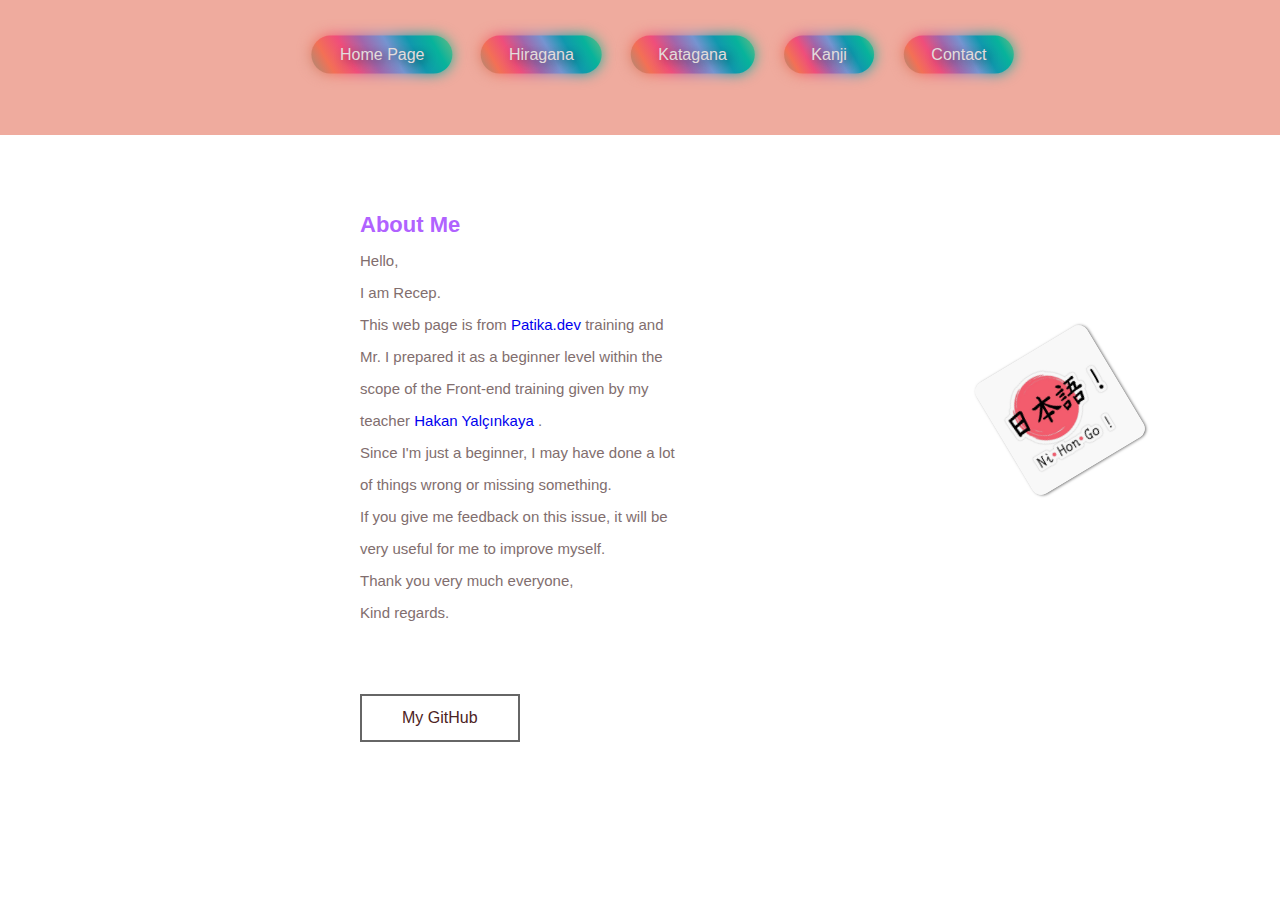
<file: about-us.html>
<!DOCTYPE html>
<html lang="en">

<head>
    <meta charset="UTF-8">
    <meta name="viewport" content="width=device-width, initial-scale=1.0">
    <title> About - us </title>
    <link rel="stylesheet" href="style.css">
    <link rel="shortcut icon " href="japanflag1.jpg">
</head>

<body class="abt">

    <div class="container6">
        <div class="navbar6">


            <ul>
                <li><a class="bn29" href="homepage.html"> Home Page </a></li>
                <li><a class="bn29" href="hiragana.html"> Hiragana </a> </li>
                <li><a class="bn29" href="katagana.html">Katagana </a> </li>
                <li><a class="bn29" href="kanji.html"> Kanji </a> </li>
                <li><a class="bn29" href="Contact.html"> Contact </a> </li>


                <div class="responsive-container-block bigContainer">
                    <div class="responsive-container-block Container bottomContainer">
                      <div class="ultimateImg">
                        <img class="mainImg" src="nıhongo.jpg">
                        
                      </div>
                      <div class="allText bottomText">
                        <p class="text-blk headingText">
                          About Me
                        </p>
                        <p class="text-blk subHeadingText">
                            Hello,
                            <br>
                            I am Recep.
                            <br>
                            This web page is from <a href="https://academy.patika.dev/tr/dashboard"> Patika.dev </a> training and Mr. I prepared it as a beginner level within the scope of the Front-end training given by my teacher <a href="https://github.com/hakanyalcinkaya"> Hakan Yalçınkaya </a>. <br> Since I'm just a beginner, I may have done a lot of things wrong or missing something. <br> If you give me feedback on this issue, it will be very useful for me to improve myself. <br>
                            Thank you very much everyone, <br>
                            Kind regards.
                        </p>
                        <p class="text-blk description">
                          
                        </p>
                        <a class="explore" href="https://github.com/RecepCrdk">
                           My GitHub
                        </a>
                      </div>
                    </div>
                  </div>
    
</body>
</file>
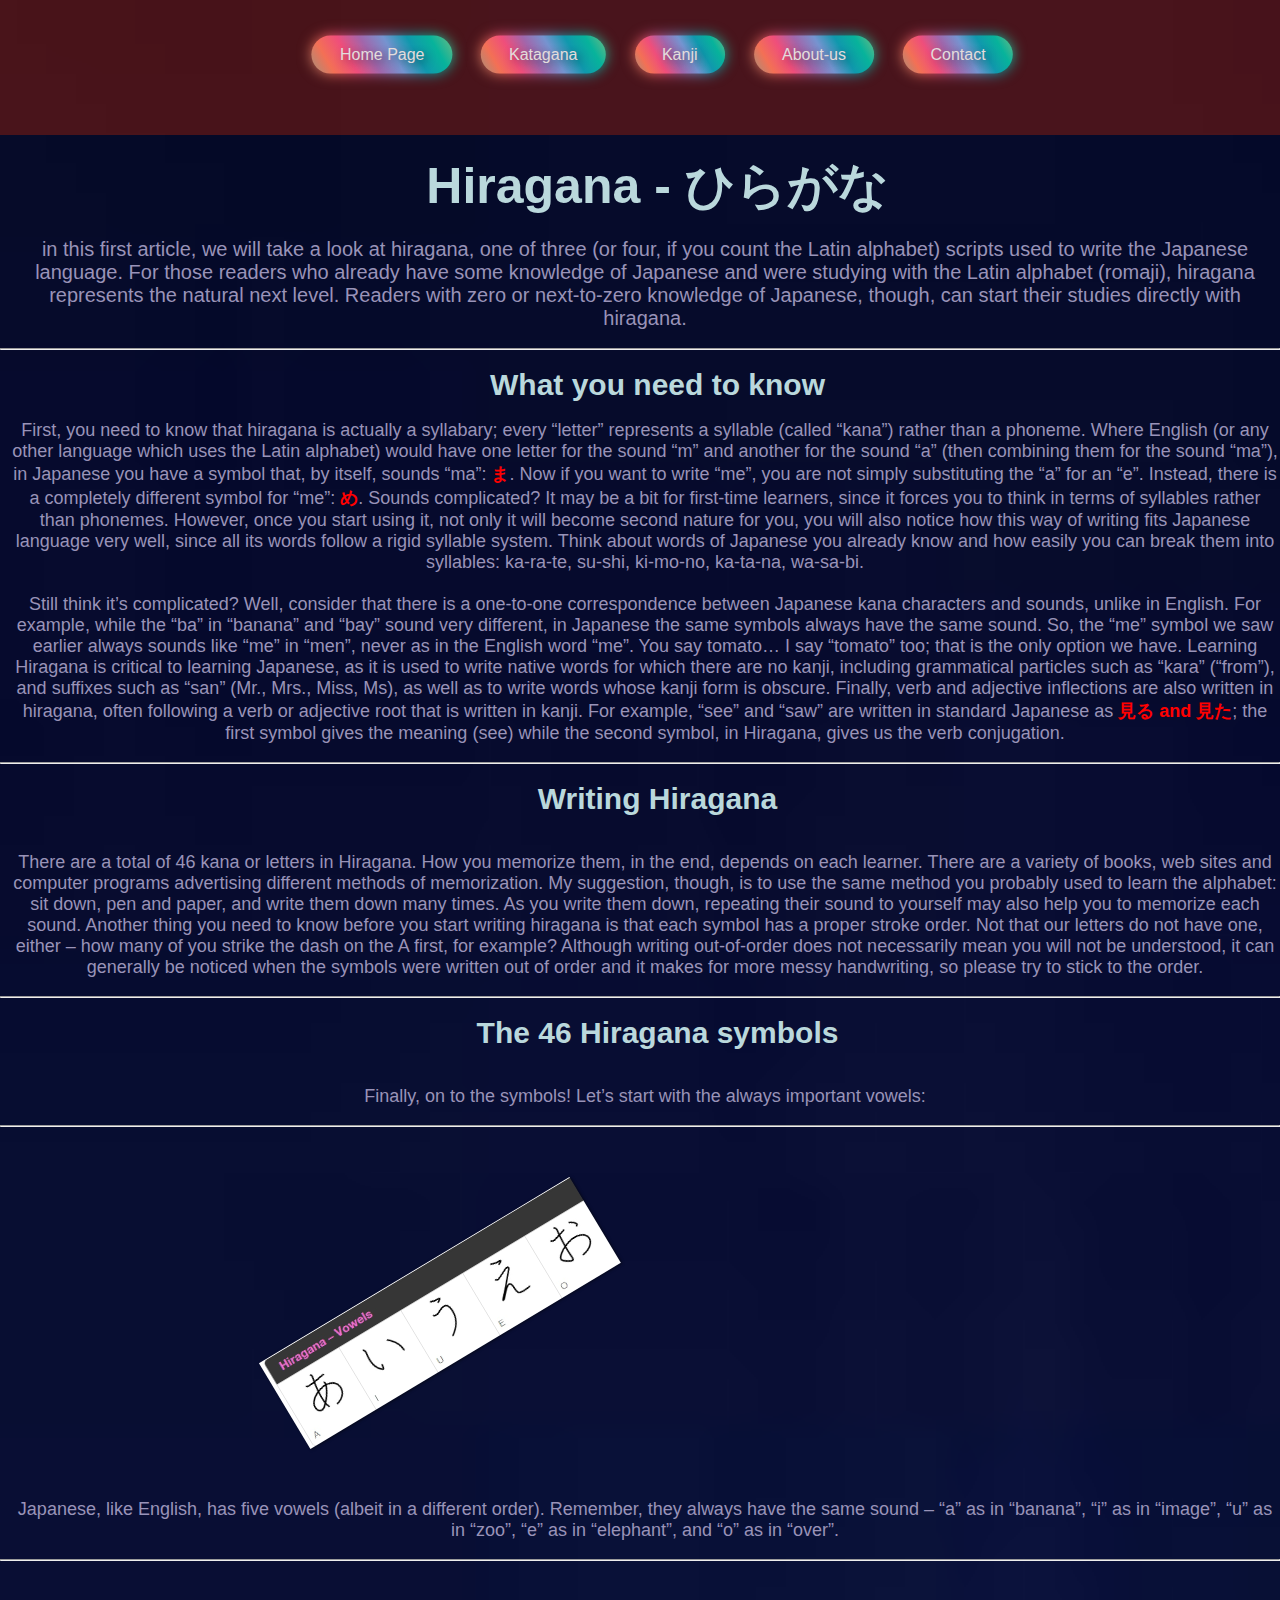
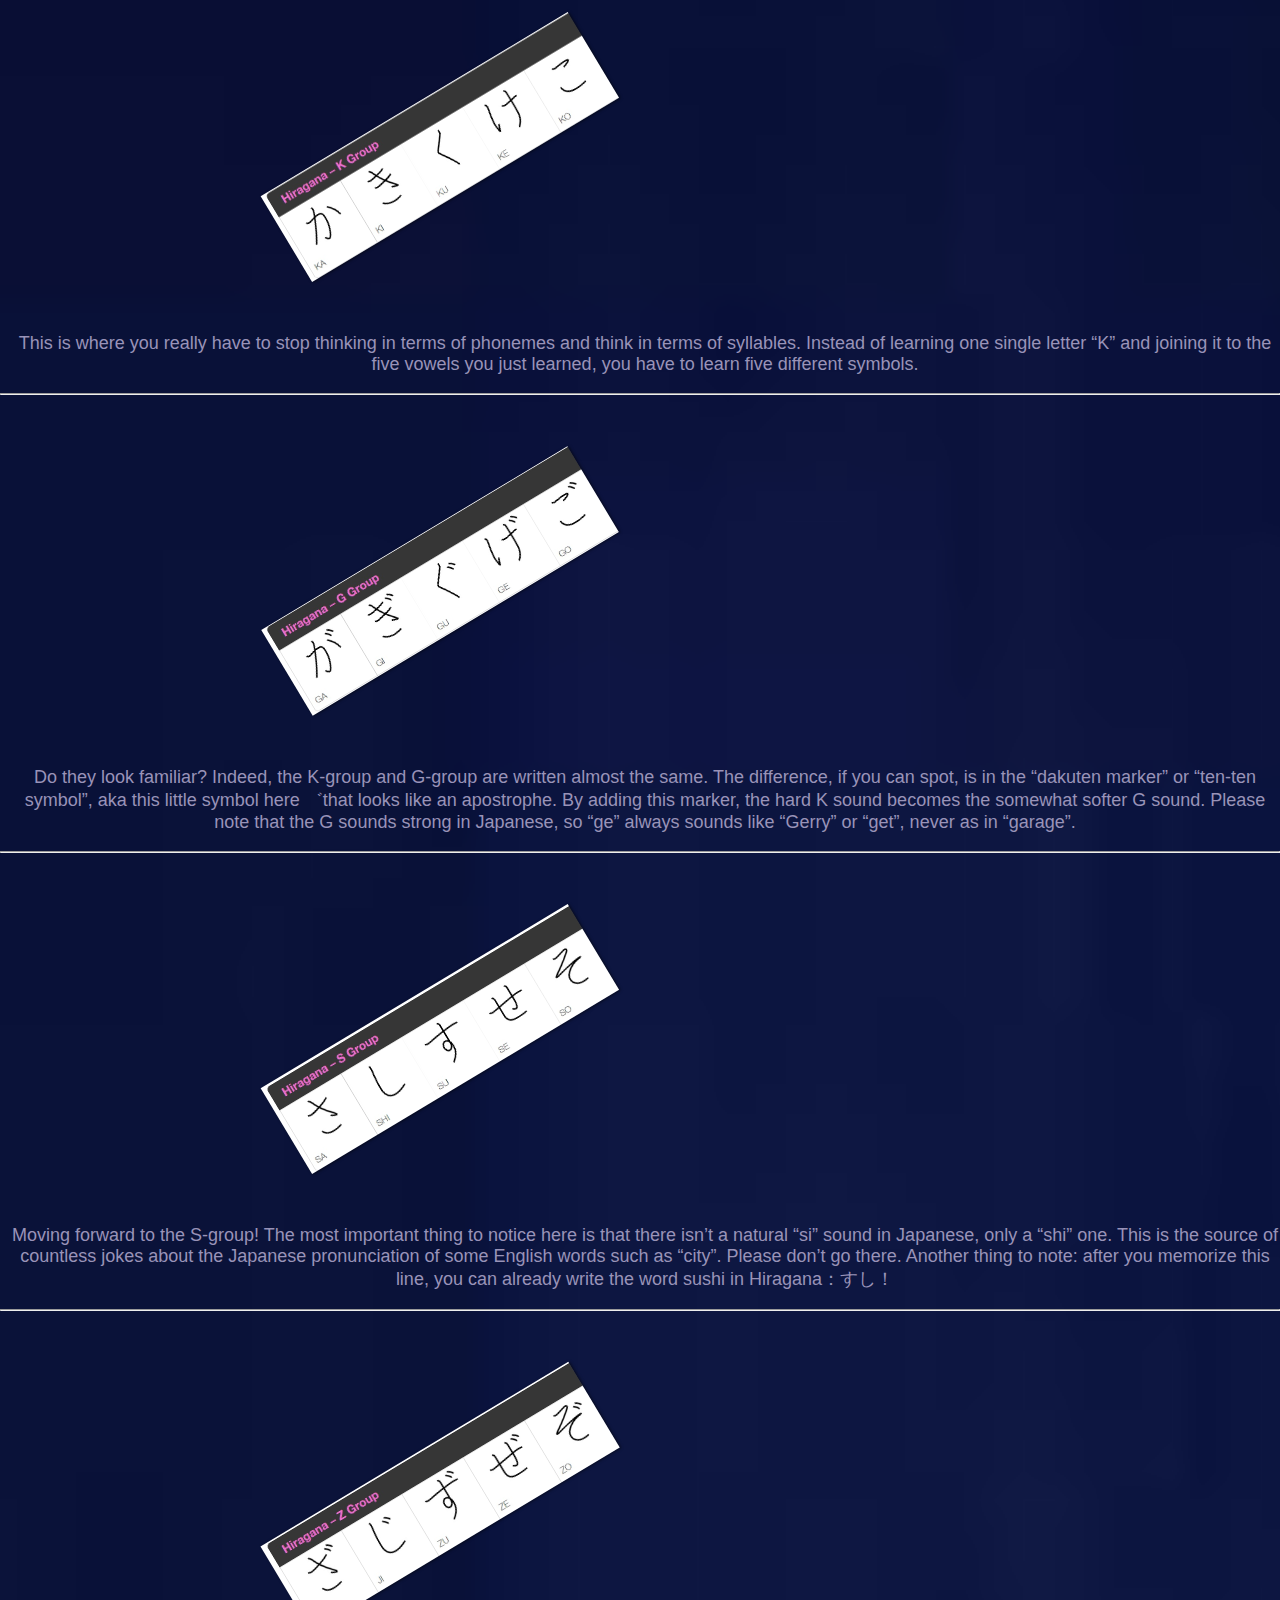
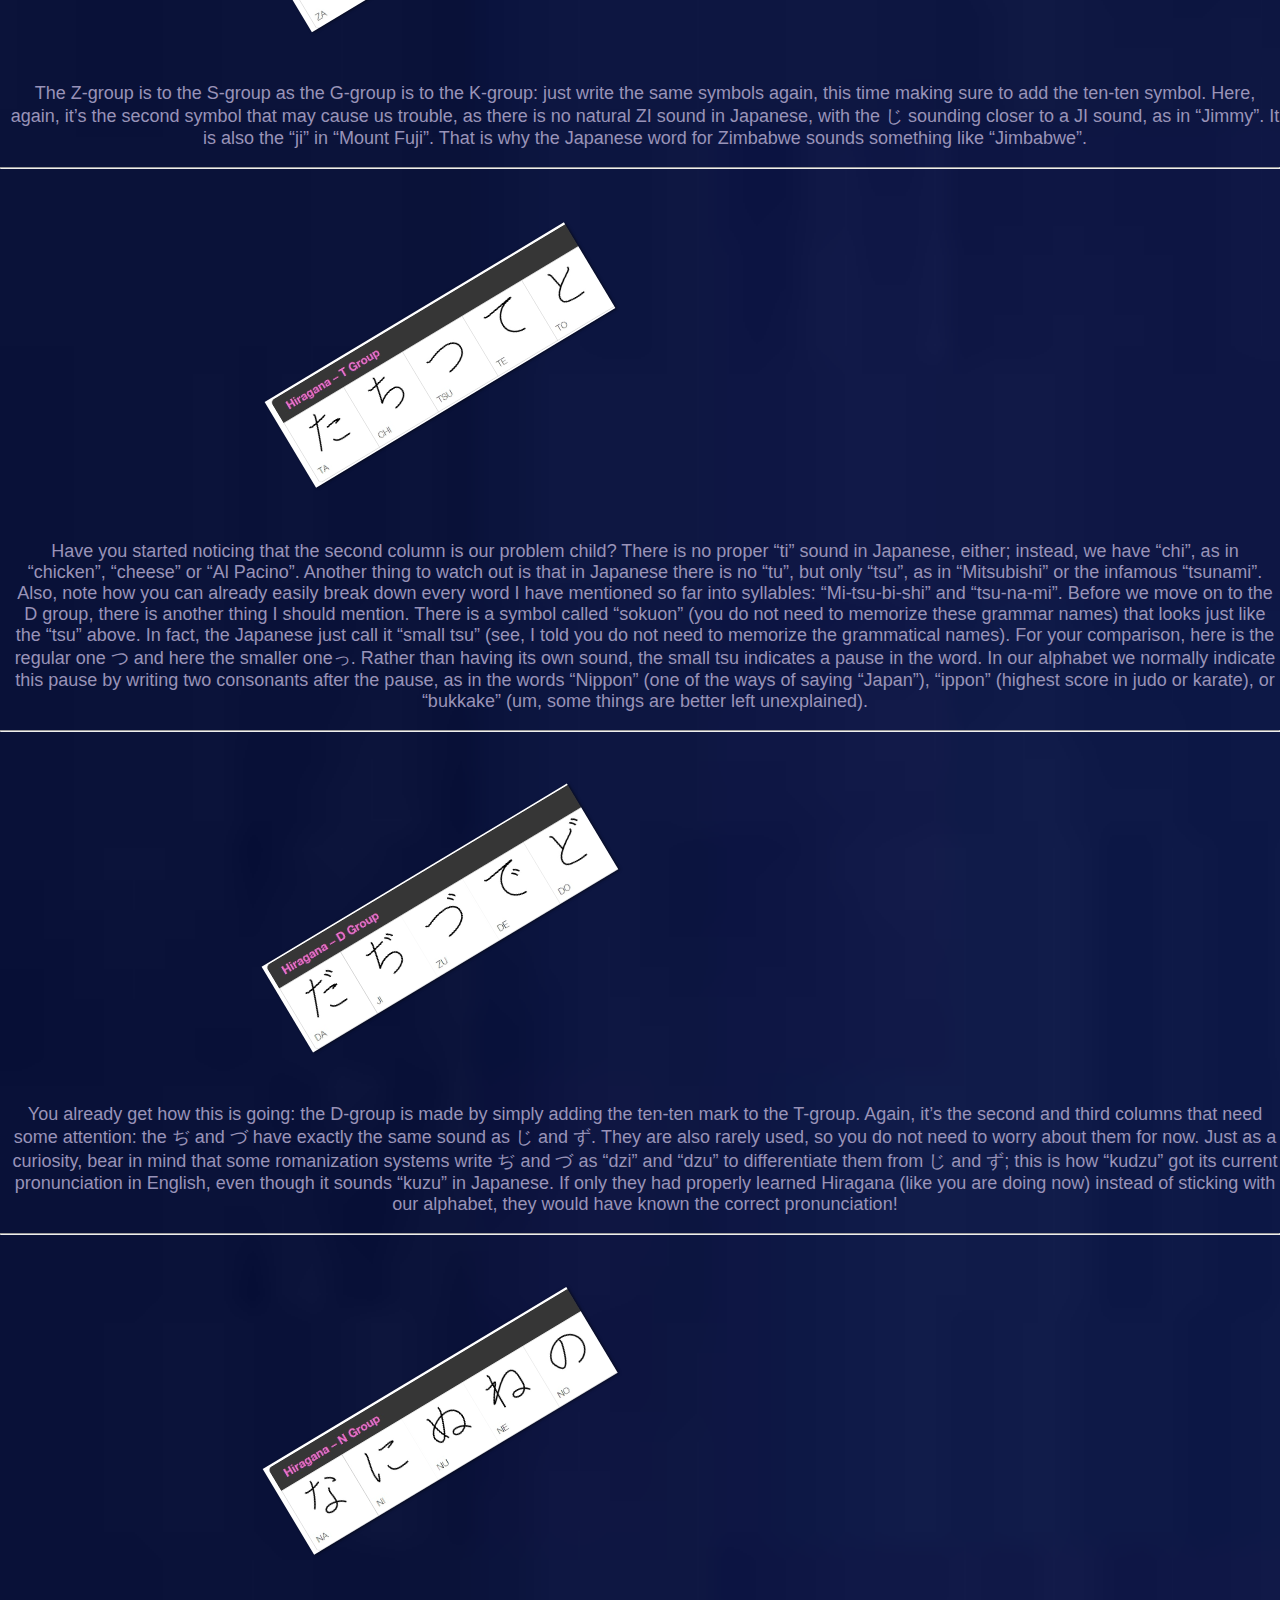
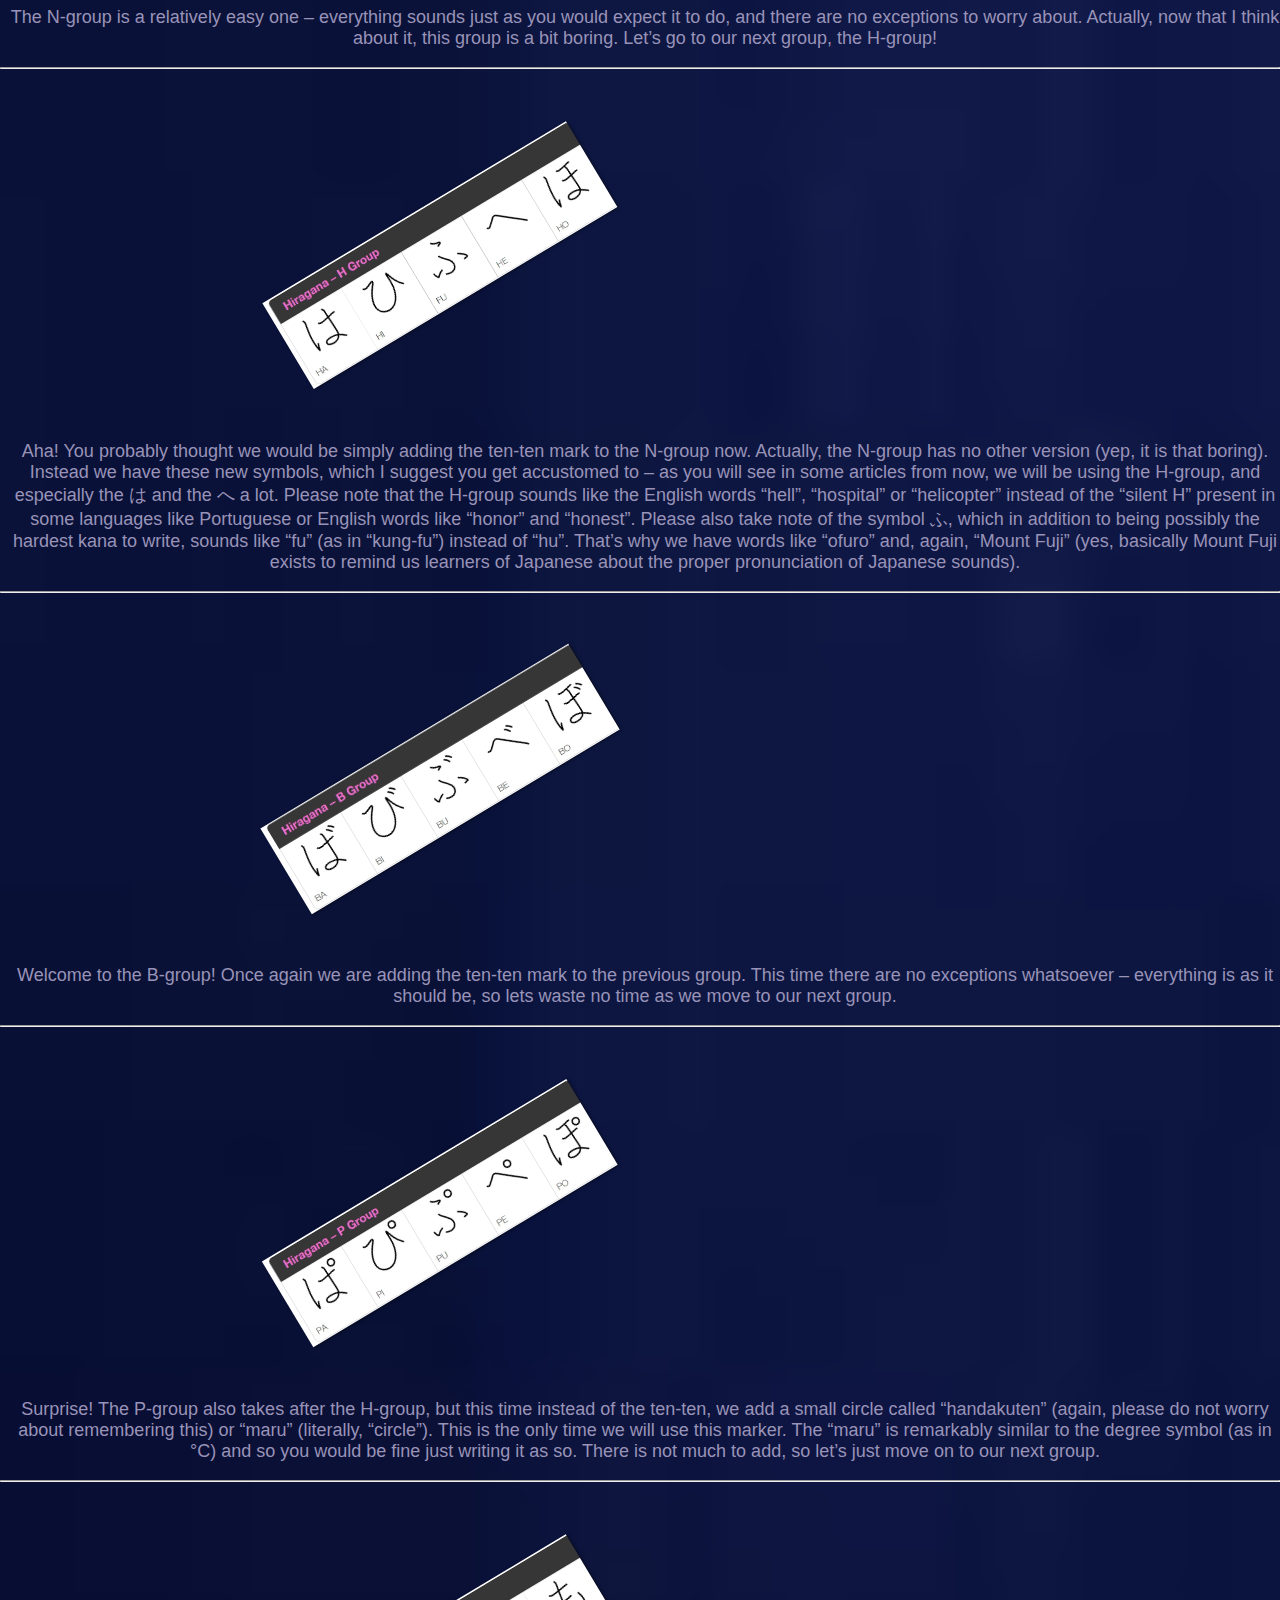
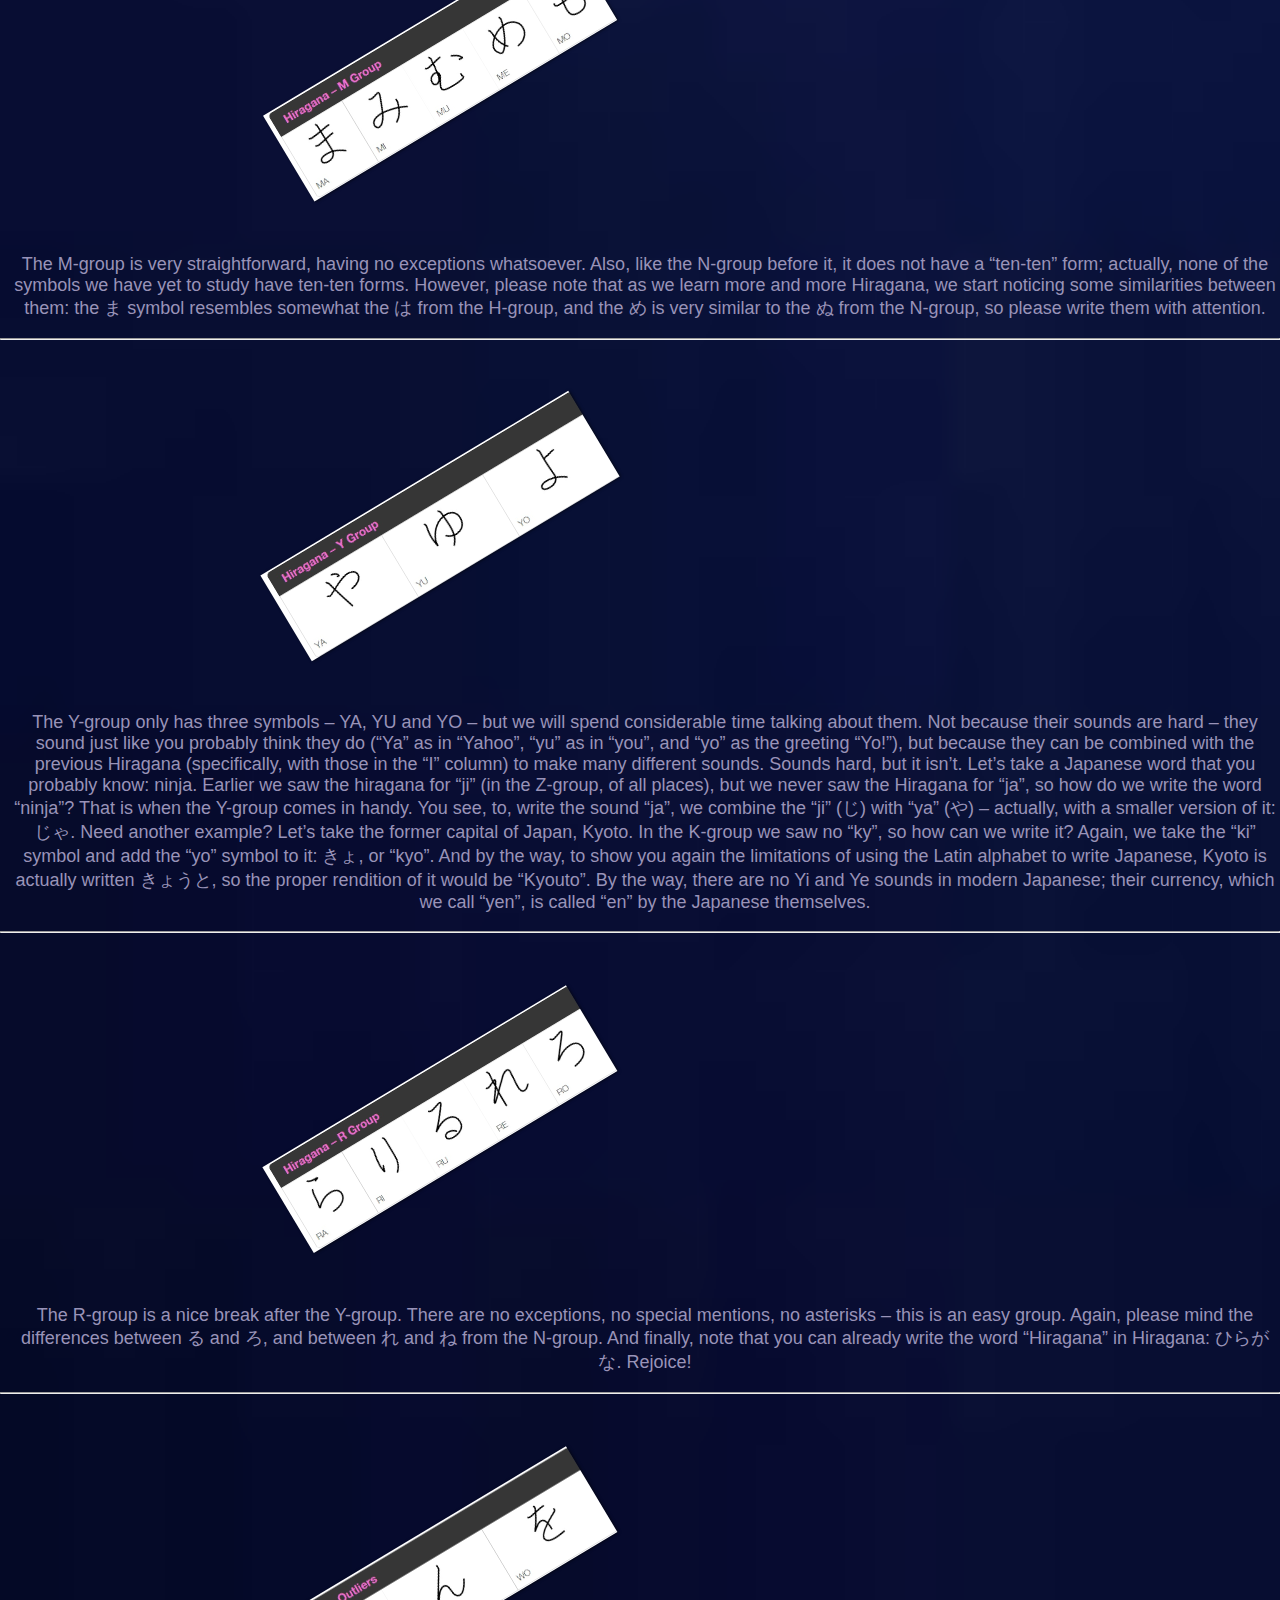
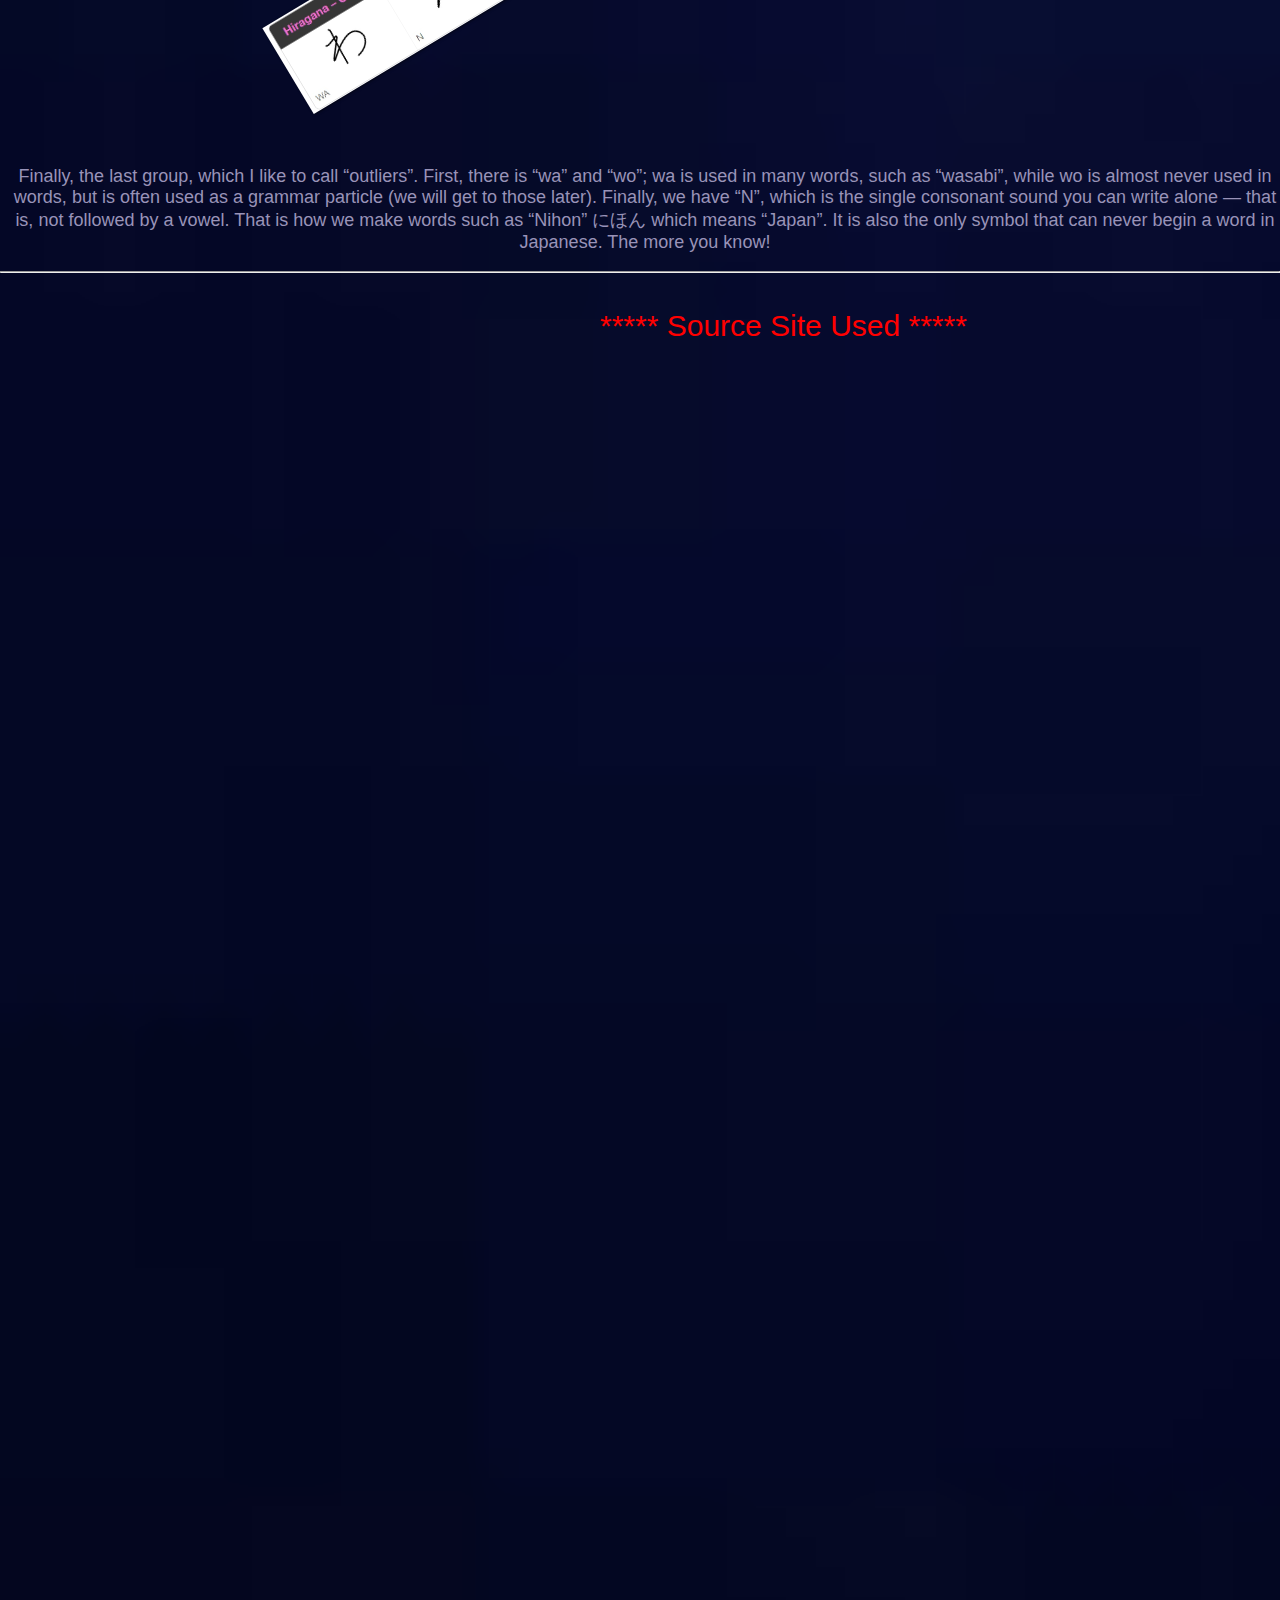
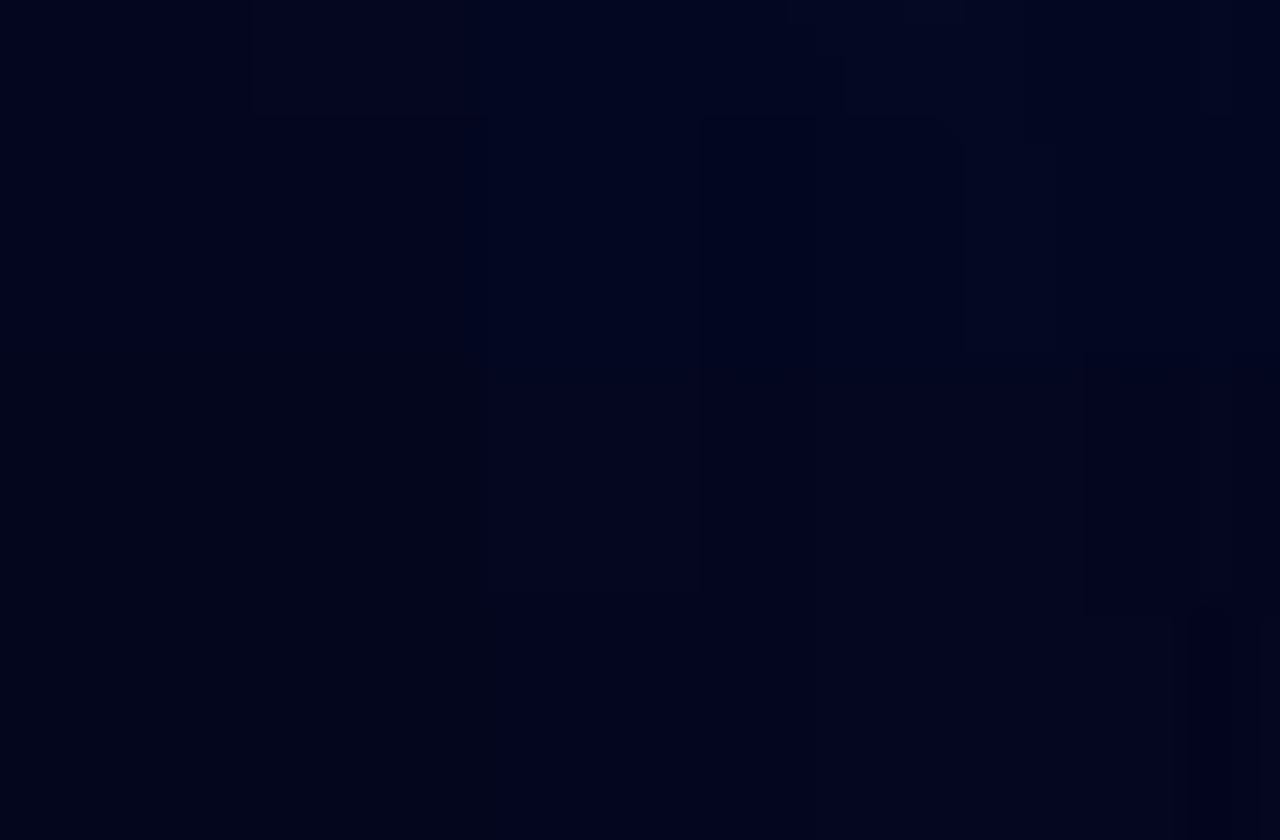
<file: hiragana.html>
<!DOCTYPE html>
<html lang="en">

<head>
    <meta charset="UTF-8">
    <meta name="viewport" content="width=device-width, initial-scale=1.0">
    <title> Hiragana </title>
    <link rel="stylesheet" href="style.css">
    <link rel="shortcut icon " href="japanflag1.jpg">
</head>

<body class="hrgn">

    <div class="container3">
        <div class="navbar3">


            <ul>
                <li><a class="bn29" href="homepage.html"> Home Page </a></li>
                <li><a class="bn29" href="katagana.html"> Katagana </a> </li>
                <li><a class="bn29" href="Kanji.html">Kanji </a> </li>
                <li><a class="bn29" href="About-us.html">About-us </a> </li>
                <li><a class="bn29" href="Contact.html"> Contact </a> </li>


        </div>

        <br>
        <div>
            <h3 class="h4"> Hiragana - ひらがな </h3>
            <br>
            <p class="p4"> in this first article, we will take a look at hiragana, one of three (or four, if you count
                the Latin alphabet) scripts used to write the Japanese language. For those readers who already have some
                knowledge of Japanese and were studying with the Latin alphabet (romaji), hiragana represents the
                natural next level. Readers with zero or next-to-zero knowledge of Japanese, though, can start their
                studies directly with hiragana. </p>
        </div>
        <br>
        <hr>

        <br>
        <div>
            <h4 class="h4-1"> What you need to know </h4>
            <br>
            <p class="p4-1"> First, you need to know that hiragana is actually a syllabary; every “letter” represents a
                syllable (called “kana”) rather than a phoneme. Where English (or any other language which uses the
                Latin alphabet) would have one letter for the sound “m” and another for the sound “a” (then combining
                them for the sound “ma”), in Japanese you have a symbol that, by itself, sounds “ma”: <b style="color: red;">ま</b>. Now if you want
                to write “me”, you are not simply substituting the “a” for an “e”. Instead, there is a completely
                different symbol for “me”: <b style="color: red;">め</b>.

                Sounds complicated? It may be a bit for first-time learners, since it forces you to think in terms of
                syllables rather than phonemes. However, once you start using it, not only it will become second nature
                for you, you will also notice how this way of writing fits Japanese language very well, since all its
                words follow a rigid syllable system. Think about words of Japanese you already know and how easily you
                can break them into syllables: ka-ra-te, su-shi, ki-mo-no, ka-ta-na, wa-sa-bi.
                <br><br>
                Still think it’s complicated? Well, consider that there is a one-to-one correspondence between Japanese
                kana characters and sounds, unlike in English. For example, while the “ba” in “banana” and “bay” sound
                very different, in Japanese the same symbols always have the same sound. So, the “me” symbol we saw
                earlier always sounds like “me” in “men”, never as in the English word “me”. You say tomato… I say
                “tomato” too; that is the only option we have.

                Learning Hiragana is critical to learning Japanese, as it is used to write native words for which there
                are no kanji, including grammatical particles such as “kara” (“from”), and suffixes such as “san” (Mr.,
                Mrs., Miss, Ms), as well as to write words whose kanji form is obscure. Finally, verb and adjective
                inflections are also written in hiragana, often following a verb or adjective root that is written in
                kanji. For example, “see” and “saw” are written in standard Japanese as <b style="color: red;">見る and 見た</b>; the first symbol
                gives the meaning (see) while the second symbol, in Hiragana, gives us the verb conjugation.
            </p>
        </div>
        <br>
        <hr>
        <div>
            <br>
        <h4 class="h4-2"> Writing Hiragana </h4>
            <br><br>
            <p class="p4-2"> There are a total of 46 kana or letters in Hiragana. How you memorize them, in the end, depends on each learner. There are a variety of books, web sites and computer programs advertising different methods of memorization. My suggestion, though, is to use the same method you probably used to learn the alphabet: sit down, pen and paper, and write them down many times. As you write them down, repeating their sound to yourself may also help you to memorize each sound.

                Another thing you need to know before you start writing hiragana is that each symbol has a proper stroke order. Not that our letters do not have one, either – how many of you strike the dash on the A first, for example? Although writing out-of-order does not necessarily mean you will not be understood, it can generally be noticed when the symbols were written out of order and it makes for more messy handwriting, so please try to stick to the order. </p>
        </div>
        <br>
        <hr>
        <div>
            <br>
        <h4 class="h4-3"> The 46 Hiragana symbols </h4>
            <br><br>
            <p class="p4-3"> Finally, on to the symbols! Let’s start with the always important vowels: </p>
        </div>
        <br>
        <hr>
        <br><br>

        <p id="p2">
            <img src="hiragana/h1.jpeg">
            
        </p>

        <br><br>

        <p class="p4-3"> Japanese, like English, has five vowels (albeit in a different order). Remember, they always have the same sound – “a” as in “banana”, “i” as in “image”, “u” as in “zoo”, “e” as in “elephant”, and “o” as in “over”.</p>
        <br><hr>

        <br><br>

        <p id="p2">
            <img src="hiragana/h2.jpeg">
            
        </p>

        <br><br>

        <p class="p4-3"> This is where you really have to stop thinking in terms of phonemes and think in terms of syllables. Instead of learning one single letter “K” and joining it to the five vowels you just learned, you have to learn five different symbols. </p>
        <br><hr>

        <br><br>

        <p id="p2">
            <img src="hiragana/h3.jpeg">
            
        </p>

        <br><br>

        <p class="p4-3"> Do they look familiar? Indeed, the K-group and G-group are written almost the same. The difference, if you can spot, is in the “dakuten marker” or “ten-ten symbol”, aka this little symbol here ゛that looks like an apostrophe. By adding this marker, the hard K sound becomes the somewhat softer G sound. Please note that the G sounds strong in Japanese, so “ge” always sounds like “Gerry” or “get”, never as in “garage”. </p>
        <br><hr>

        <br><br>

        <p id="p2">
            <img src="hiragana/h4.jpeg">
            
        </p>

        <br><br>

        <p class="p4-3"> Moving forward to the S-group! The most important thing to notice here is that there isn’t a natural “si” sound in Japanese, only a “shi” one. This is the source of countless jokes about the Japanese pronunciation of some English words such as “city”. Please don’t go there. Another thing to note: after you memorize this line, you can already write the word sushi in Hiragana：すし！ </p>
        <br><hr>

        <br><br>

        <p id="p2">
            <img src="hiragana/h5.jpeg">
            
        </p>

        <br><br>

        <p class="p4-3"> The Z-group is to the S-group as the G-group is to the K-group: just write the same symbols again, this time making sure to add the ten-ten symbol. Here, again, it’s the second symbol that may cause us trouble, as there is no natural ZI sound in Japanese, with the じ sounding closer to a JI sound, as in “Jimmy”. It is also the “ji” in “Mount Fuji”. That is why the Japanese word for Zimbabwe sounds something like “Jimbabwe”. </p>
        <br><hr>

        <br><br>

        <p id="p2">
            <img src="hiragana/h6.jpeg">
            
        </p>

        <br><br>

        <p class="p4-3"> Have you started noticing that the second column is our problem child? There is no proper “ti” sound in Japanese, either; instead, we have “chi”, as in “chicken”, “cheese” or “Al Pacino”. Another thing to watch out is that in Japanese there is no “tu”, but only “tsu”, as in “Mitsubishi” or the infamous “tsunami”. Also, note how you can already easily break down every word I have mentioned so far into syllables: “Mi-tsu-bi-shi” and “tsu-na-mi”.

            Before we move on to the D group, there is another thing I should mention. There is a symbol called “sokuon” (you do not need to memorize these grammar names) that looks just like the “tsu” above. In fact, the Japanese just call it “small tsu” (see, I told you do not need to memorize the grammatical names).
            
            For your comparison, here is the regular one つ and here the smaller oneっ. Rather than having its own sound, the small tsu indicates a pause in the word. In our alphabet we normally indicate this pause by writing two consonants after the pause, as in the words “Nippon” (one of the ways of saying “Japan”), “ippon” (highest score in judo or karate), or “bukkake” (um, some things are better left unexplained). </p>
        <br><hr>

        <br><br>

        <p id="p2">
            <img src="hiragana/h7.jpeg">
            
        </p>

        <br><br>

        <p class="p4-3"> You already get how this is going: the D-group is made by simply adding the ten-ten mark to the T-group. Again, it’s the second and third columns that need some attention: the ぢ and づ have exactly the same sound as じ and ず. They are also rarely used, so you do not need to worry about them for now.

            Just as a curiosity, bear in mind that some romanization systems write ぢ and づ as “dzi” and “dzu” to differentiate them from じ and ず; this is how “kudzu” got its current pronunciation in English, even though it sounds “kuzu” in Japanese. If only they had properly learned Hiragana (like you are doing now) instead of sticking with our alphabet, they would have known the correct pronunciation! </p>
        <br><hr>

        <br><br>

        <p id="p2">
            <img src="hiragana/h8.jpeg">
            
        </p>

        <br><br>

        <p class="p4-3"> The N-group is a relatively easy one – everything sounds just as you would expect it to do, and there are no exceptions to worry about. Actually, now that I think about it, this group is a bit boring. Let’s go to our next group, the H-group! </p>
        <br><hr>

        <br><br>

        <p id="p2">
            <img src="hiragana/h9.jpeg">
            
        </p>

        <br><br>

        <p class="p4-3"> Aha! You probably thought we would be simply adding the ten-ten mark to the N-group now. Actually, the N-group has no other version (yep, it is that boring). Instead we have these new symbols, which I suggest you get accustomed to – as you will see in some articles from now, we will be using the H-group, and especially the は and the へ a lot.

            Please note that the H-group sounds like the English words “hell”, “hospital” or “helicopter” instead of the “silent H” present in some languages like Portuguese or English words like “honor” and “honest”.
            
            Please also take note of the symbol ふ, which in addition to being possibly the hardest kana to write, sounds like “fu” (as in “kung-fu”) instead of “hu”. That’s why we have words like “ofuro” and, again, “Mount Fuji” (yes, basically Mount Fuji exists to remind us learners of Japanese about the proper pronunciation of Japanese sounds). </p>
        <br><hr>

        <br><br>

        <p id="p2">
            <img src="hiragana/h10.jpeg">
            
        </p>

        <br><br>

        <p class="p4-3"> Welcome to the B-group! Once again we are adding the ten-ten mark to the previous group. This time there are no exceptions whatsoever – everything is as it should be, so lets waste no time as we move to our next group. </p>
        <br><hr>

        <br><br>

        <p id="p2">
            <img src="hiragana/h11.jpeg">
            
        </p>

        <br><br>

        <p class="p4-3"> Surprise! The P-group also takes after the H-group, but this time instead of the ten-ten, we add a small circle called “handakuten” (again, please do not worry about remembering this) or “maru” (literally, “circle”). This is the only time we will use this marker. The “maru” is remarkably similar to the degree symbol (as in °C) and so you would be fine just writing it as so. There is not much to add, so let’s just move on to our next group. </p>
        <br><hr>

        <br><br>

        <p id="p2">
            <img src="hiragana/h12.jpeg">
            
        </p>

        <br><br>

        <p class="p4-3"> The M-group is very straightforward, having no exceptions whatsoever. Also, like the N-group before it, it does not have a “ten-ten” form; actually, none of the symbols we have yet to study have ten-ten forms. However, please note that as we learn more and more Hiragana, we start noticing some similarities between them: the ま symbol resembles somewhat the は from the H-group, and the め is very similar to the ぬ from the N-group, so please write them with attention. </p>
        <br><hr>

        <br><br>

        <p id="p2">
            <img src="hiragana/h13.jpeg">
            
        </p>

        <br><br>

        <p class="p4-3"> The Y-group only has three symbols – YA, YU and YO – but we will spend considerable time talking about them. Not because their sounds are hard – they sound just like you probably think they do (“Ya” as in “Yahoo”, “yu” as in “you”, and “yo” as the greeting “Yo!”), but because they can be combined with the previous Hiragana (specifically, with those in the “I” column) to make many different sounds.

            Sounds hard, but it isn’t. Let’s take a Japanese word that you probably know: ninja. Earlier we saw the hiragana for “ji” (in the Z-group, of all places), but we never saw the Hiragana for “ja”, so how do we write the word “ninja”? That is when the Y-group comes in handy. You see, to, write the sound “ja”, we combine the “ji” (じ) with “ya” (や) – actually, with a smaller version of it: じゃ.
            
            Need another example? Let’s take the former capital of Japan, Kyoto. In the K-group we saw no “ky”, so how can we write it? Again, we take the “ki” symbol and add the “yo” symbol to it: きょ, or “kyo”. And by the way, to show you again the limitations of using the Latin alphabet to write Japanese, Kyoto is actually written きょうと, so the proper rendition of it would be “Kyouto”.
            
            By the way, there are no Yi and Ye sounds in modern Japanese; their currency, which we call “yen”, is called “en” by the Japanese themselves. </p>
        <br><hr>

        <br><br>

        <p id="p2">
            <img src="hiragana/h14.jpeg">
            
        </p>

        <br><br>

        <p class="p4-3"> The R-group is a nice break after the Y-group. There are no exceptions, no special mentions, no asterisks – this is an easy group. Again, please mind the differences between る and ろ, and between れ and ね from the N-group. And finally, note that you can already write the word “Hiragana” in Hiragana: ひらがな. Rejoice! </p>
        <br><hr>

        <br><br>

        <p id="p2">
            <img src="hiragana/h15.jpeg">
            
        </p>

        <br><br>

        <p class="p4-3"> Finally, the last group, which I like to call “outliers”. First, there is “wa” and “wo”; wa is used in many words, such as “wasabi”, while wo is almost never used in words, but is often used as a grammar particle (we will get to those later). Finally, we have “N”, which is the single consonant sound you can write alone — that is, not followed by a vowel. That is how we make words such as “Nihon” にほん which means “Japan”. It is also the only symbol that can never begin a word in Japanese. The more you know! </p>
        <br><hr>

        <br><br>
        <footer class="ftr">
       <a href="https://study.gaijinpot.com/lesson/online-lessons/hiragana/">***** Source Site Used ***** </a>
        </footer>
</body>

</html>
</file>
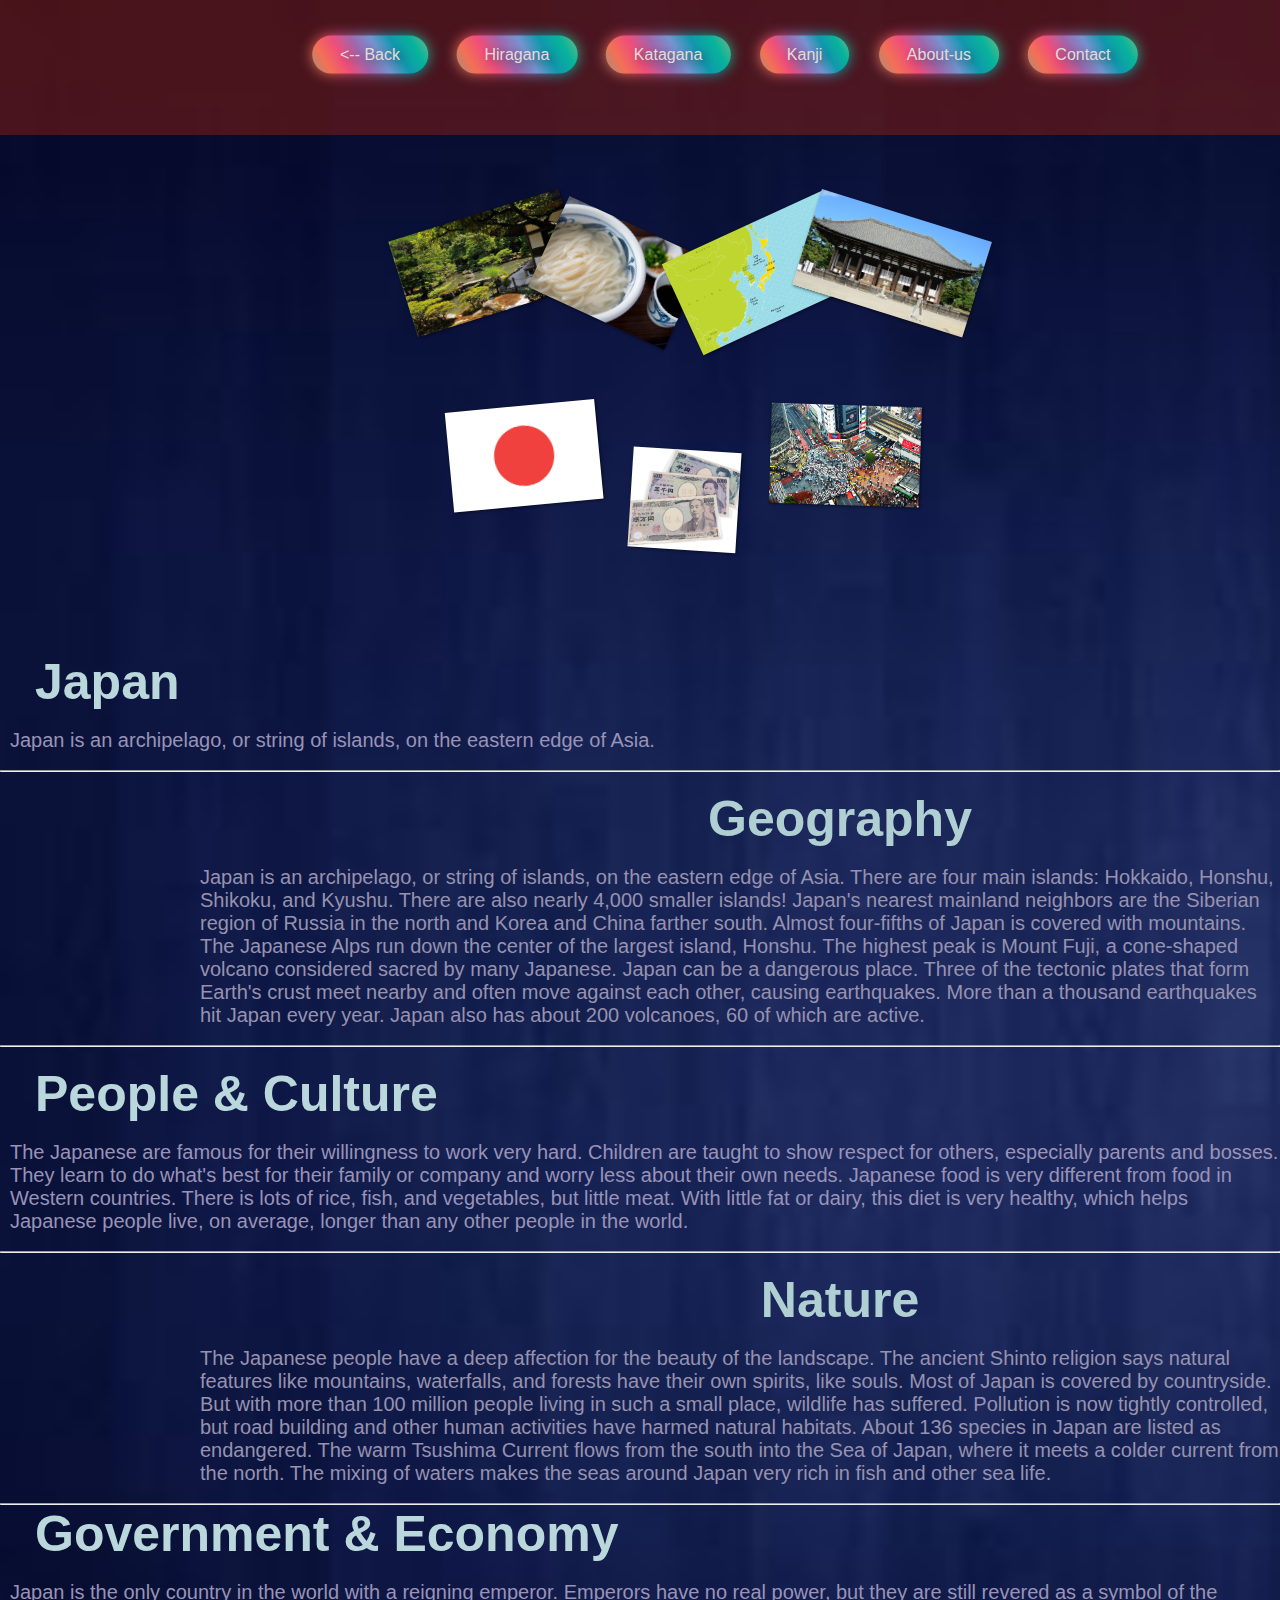
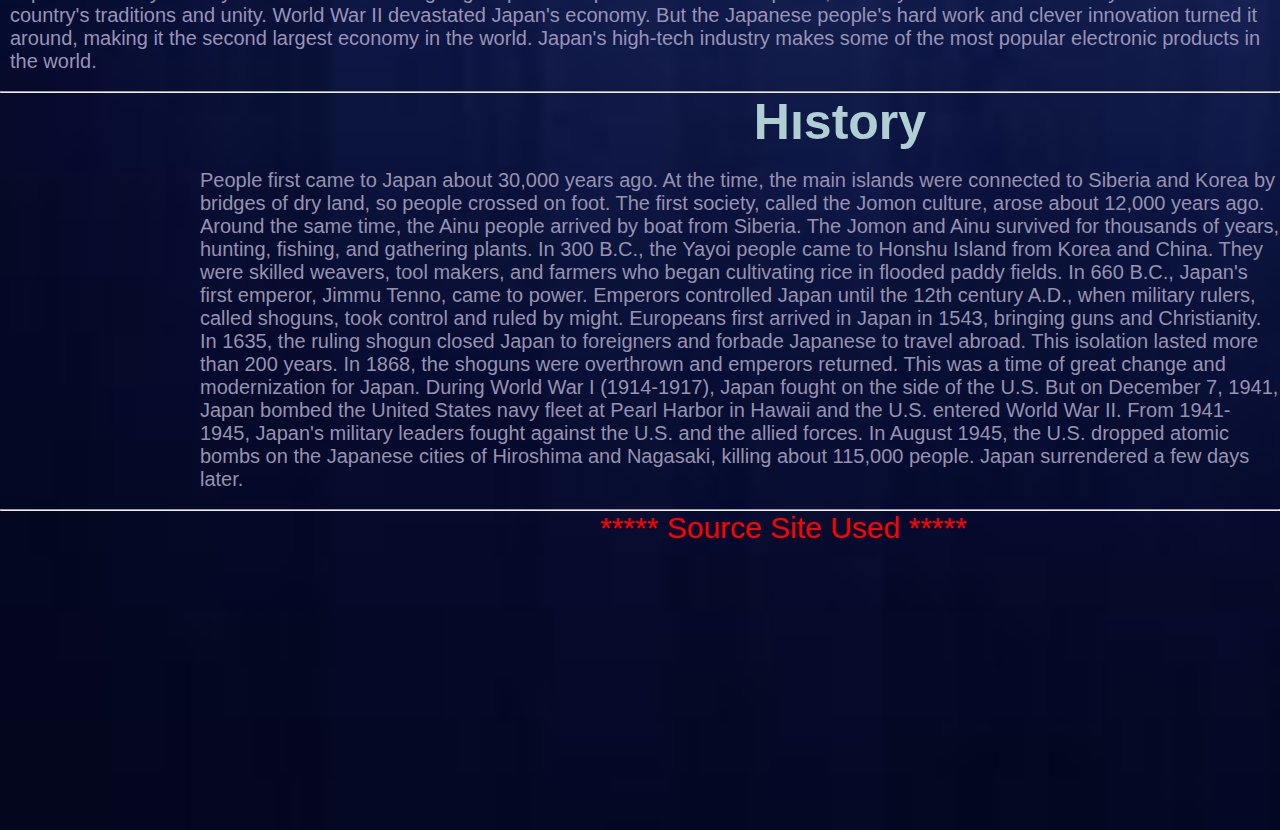
<file: homepage.html>
<!DOCTYPE html>
<html lang="en">

<head>
    <meta charset="UTF-8">
    <meta name="viewport" content="width=device-width, initial-scale=1.0">
    <title> 日本語 </title>
    <link rel="stylesheet" href="style.css">
    <link rel="shortcut icon " href="japanflag1.jpg">
</head>

<body class="homepage">
    <div class="container2">
        <div class="navbar2">


            <ul>
                <li><a class="bn29" href="index.html"> <-- Back </a></li>
                <li><a class="bn29" href="hiragana.html"> Hiragana </a> </li>
                <li><a class="bn29" href="katagana.html"> Katagana </a> </li>
                <li><a class="bn29" href="Kanji.html">Kanji </a> </li>
                <li><a class="bn29" href="About-us.html">About-us </a> </li>
                <li><a class="bn29" href="Contact.html"> Contact </a> </li>


        </div>

        <p id="p1">
            <img src="gallery/img1.jpg">
            <img src="gallery/img2.jpg">
            <img src="gallery/img3.jpg">
            <img src="gallery/japan-shrine.jpg">
            
        </p>

        <p id="p1">
            <img src="gallery/japan-flag-illustration.jpg">
            <img src="gallery/japanese-yen.jpg">
            <img src="gallery/tokyo3.jpg">
        </p>

        <br>
        <div>
            <h3 class="h2"> Japan </h3>
            <br>
            <p class="p2"> Japan is an archipelago, or string of islands, on the eastern edge of Asia. </p>
        </div>
        <br>
        <hr>

        <br>
        <div>
            <h3 class="h3"> Geography </h3>
            <br>
            <p class="p3"> Japan is an archipelago, or string of islands, on the eastern edge of Asia. There are four main islands: Hokkaido, Honshu, Shikoku, and Kyushu. There are also nearly 4,000 smaller islands! Japan's nearest mainland neighbors are the Siberian region of Russia in the north and Korea and China farther south.

                Almost four-fifths of Japan is covered with mountains. The Japanese Alps run down the center of the largest island, Honshu. The highest peak is Mount Fuji, a cone-shaped volcano considered sacred by many Japanese.
                
                Japan can be a dangerous place. Three of the tectonic plates that form Earth's crust meet nearby and often move against each other, causing earthquakes. More than a thousand earthquakes hit Japan every year. Japan also has about 200 volcanoes, 60 of which are active. </p>
        </div>
        <br>
        <hr>

        <br>
        <div>
            <h3 class="h2"> People & Culture </h3>
            <br>
            <p class="p2"> The Japanese are famous for their willingness to work very hard. Children are taught to show respect for others, especially parents and bosses. They learn to do what's best for their family or company and worry less about their own needs.

                Japanese food is very different from food in Western countries. There is lots of rice, fish, and vegetables, but little meat. With little fat or dairy, this diet is very healthy, which helps Japanese people live, on average, longer than any other people in the world. </p>
        </div>
        <br>
        <hr>

        <br>
        <div>
            <h3 class="h3"> Nature </h3>
            <br>
            <p class="p3"> The Japanese people have a deep affection for the beauty of the landscape. The ancient Shinto religion says natural features like mountains, waterfalls, and forests have their own spirits, like souls.

Most of Japan is covered by countryside. But with more than 100 million people living in such a small place, wildlife has suffered.

Pollution is now tightly controlled, but road building and other human activities have harmed natural habitats. About 136 species in Japan are listed as endangered.

The warm Tsushima Current flows from the south into the Sea of Japan, where it meets a colder current from the north. The mixing of waters makes the seas around Japan very rich in fish and other sea life. </p>
        </div>
        <br>
        <hr>

        <div>
            <h3 class="h2"> Government & Economy </h3>
            <br>
            <p class="p2"> Japan is the only country in the world with a reigning emperor. Emperors have no real power, but they are still revered as a symbol of the country's traditions and unity.

                World War II devastated Japan's economy. But the Japanese people's hard work and clever innovation turned it around, making it the second largest economy in the world. Japan's high-tech industry makes some of the most popular electronic products in the world. </p>
        </div>
        <br>
        <hr>

        <div>
            <h3 class="h3"> Hıstory </h3>
            <br>
            <p class="p3"> People first came to Japan about 30,000 years ago. At the time, the main islands were connected to Siberia and Korea by bridges of dry land, so people crossed on foot. The first society, called the Jomon culture, arose about 12,000 years ago. Around the same time, the Ainu people arrived by boat from Siberia.

                The Jomon and Ainu survived for thousands of years, hunting, fishing, and gathering plants. In 300 B.C., the Yayoi people came to Honshu Island from Korea and China. They were skilled weavers, tool makers, and farmers who began cultivating rice in flooded paddy fields.
                
                In 660 B.C., Japan's first emperor, Jimmu Tenno, came to power. Emperors controlled Japan until the 12th century A.D., when military rulers, called shoguns, took control and ruled by might.
                
                Europeans first arrived in Japan in 1543, bringing guns and Christianity. In 1635, the ruling shogun closed Japan to foreigners and forbade Japanese to travel abroad. This isolation lasted more than 200 years. In 1868, the shoguns were overthrown and emperors returned. This was a time of great change and modernization for Japan.
                
                During World War I (1914-1917), Japan fought on the side of the U.S. But on December 7, 1941, Japan bombed the United States navy fleet at Pearl Harbor in Hawaii and the U.S. entered World War II. From 1941-1945, Japan's military leaders fought against the U.S. and the allied forces. In August 1945, the U.S. dropped atomic bombs on the Japanese cities of Hiroshima and Nagasaki, killing about 115,000 people. Japan surrendered a few days later. </p>
        </div>
        <br>
        <hr>

        <footer class="ftr1">
            <a href="https://kids.nationalgeographic.com/geography/countries/article/japan">***** Source Site Used ***** </a>
             </footer>

</body>
</file>
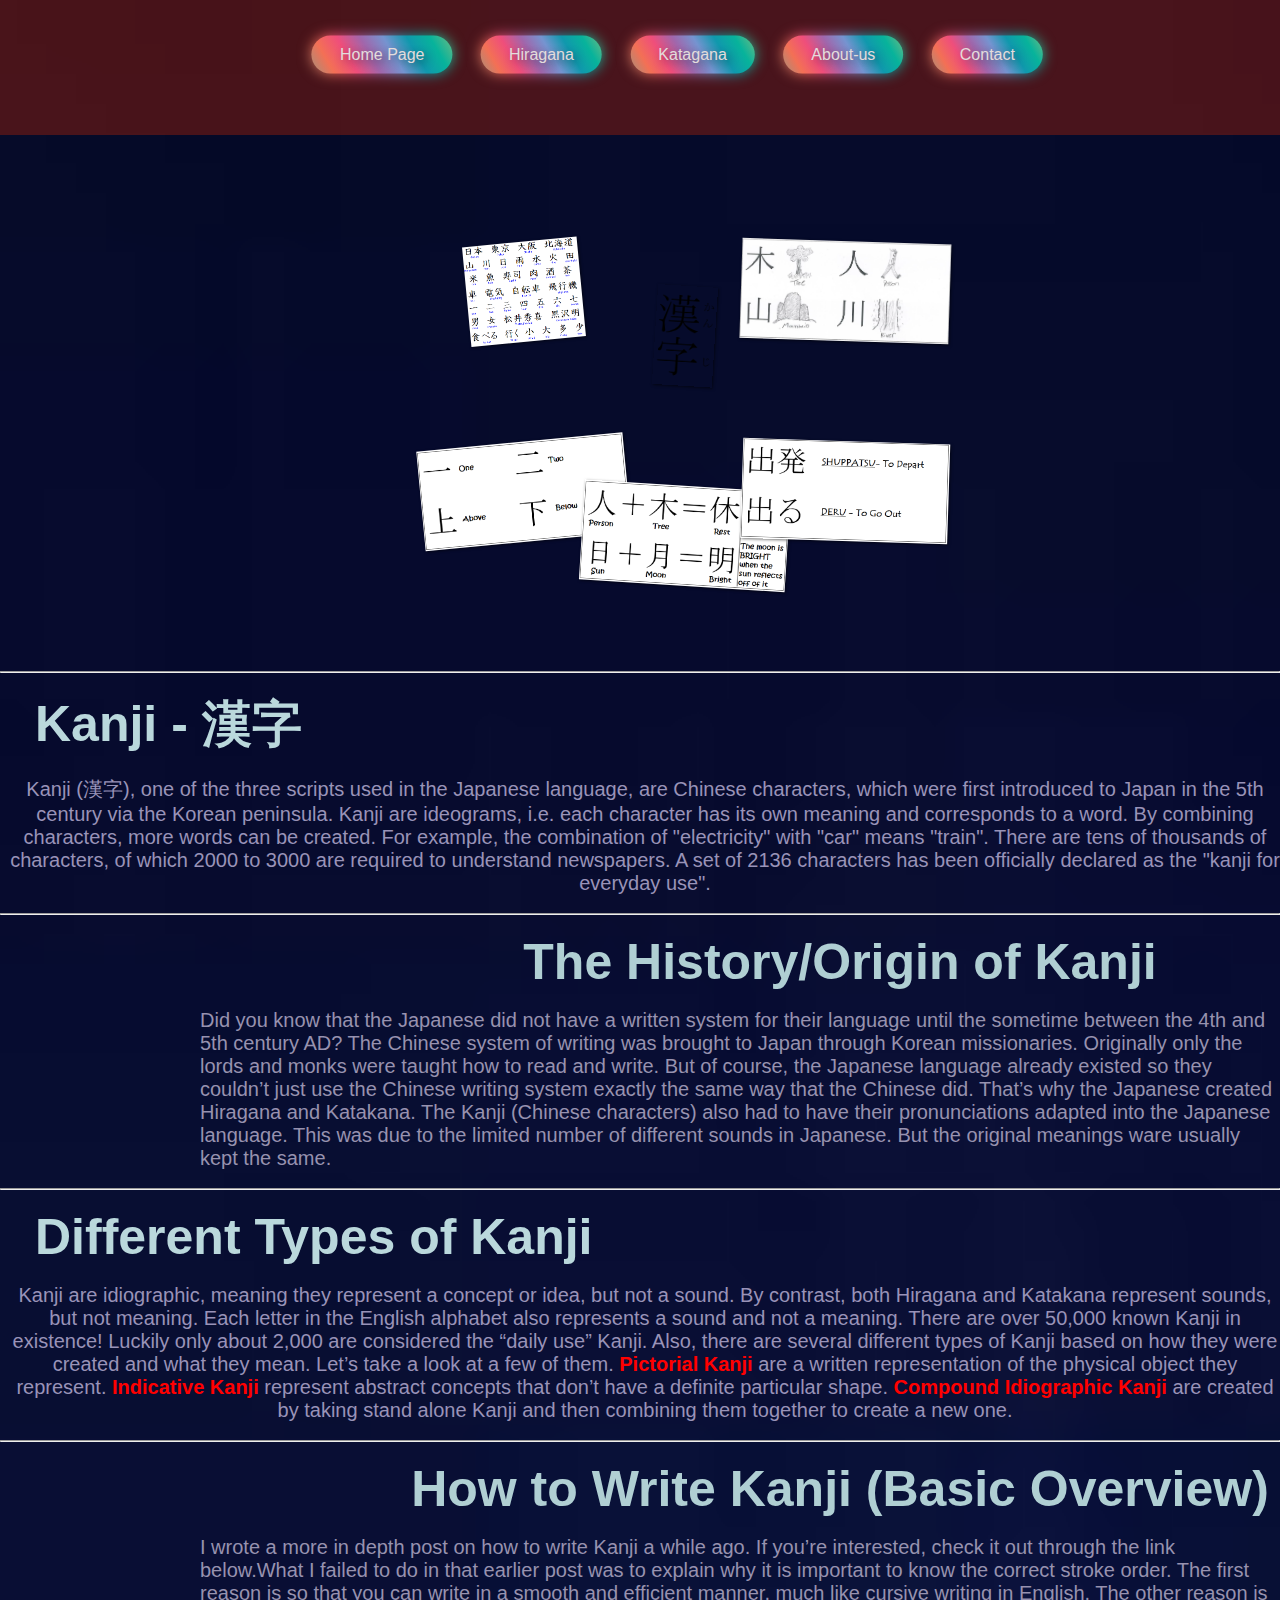
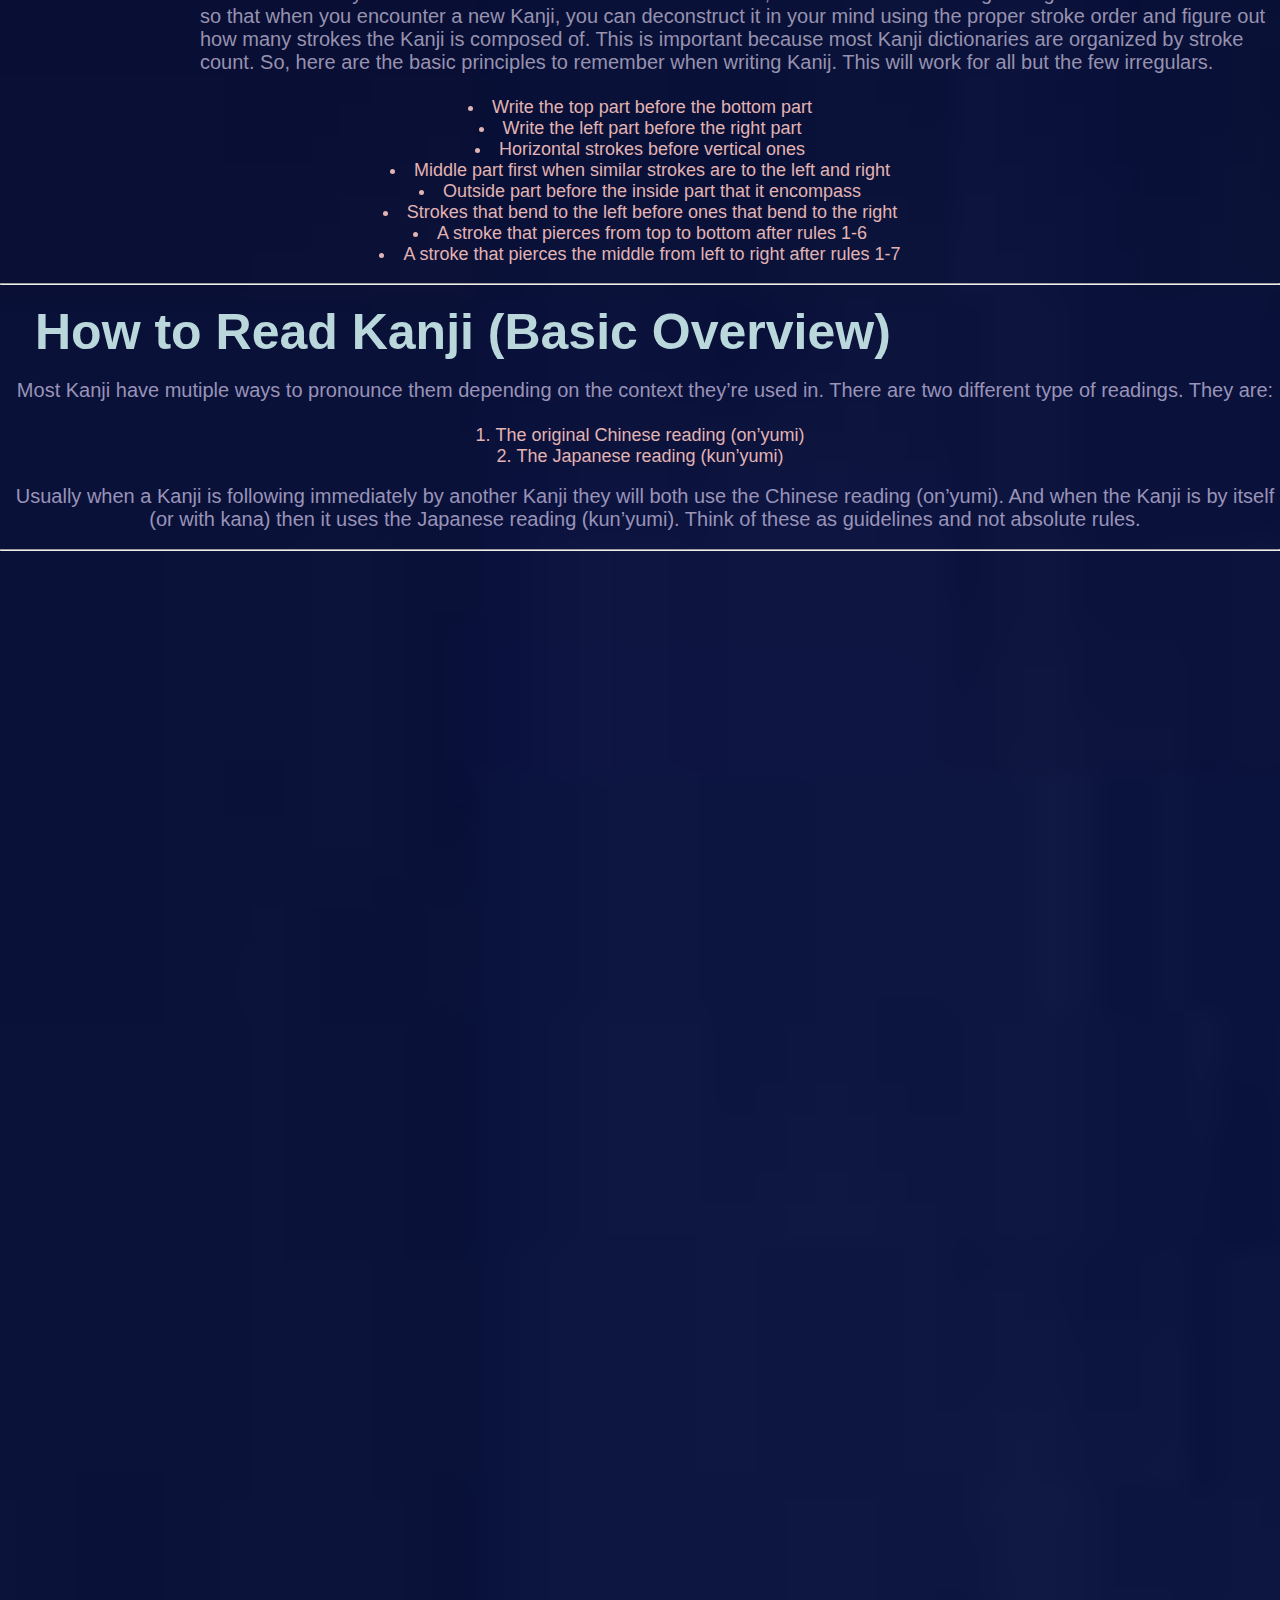
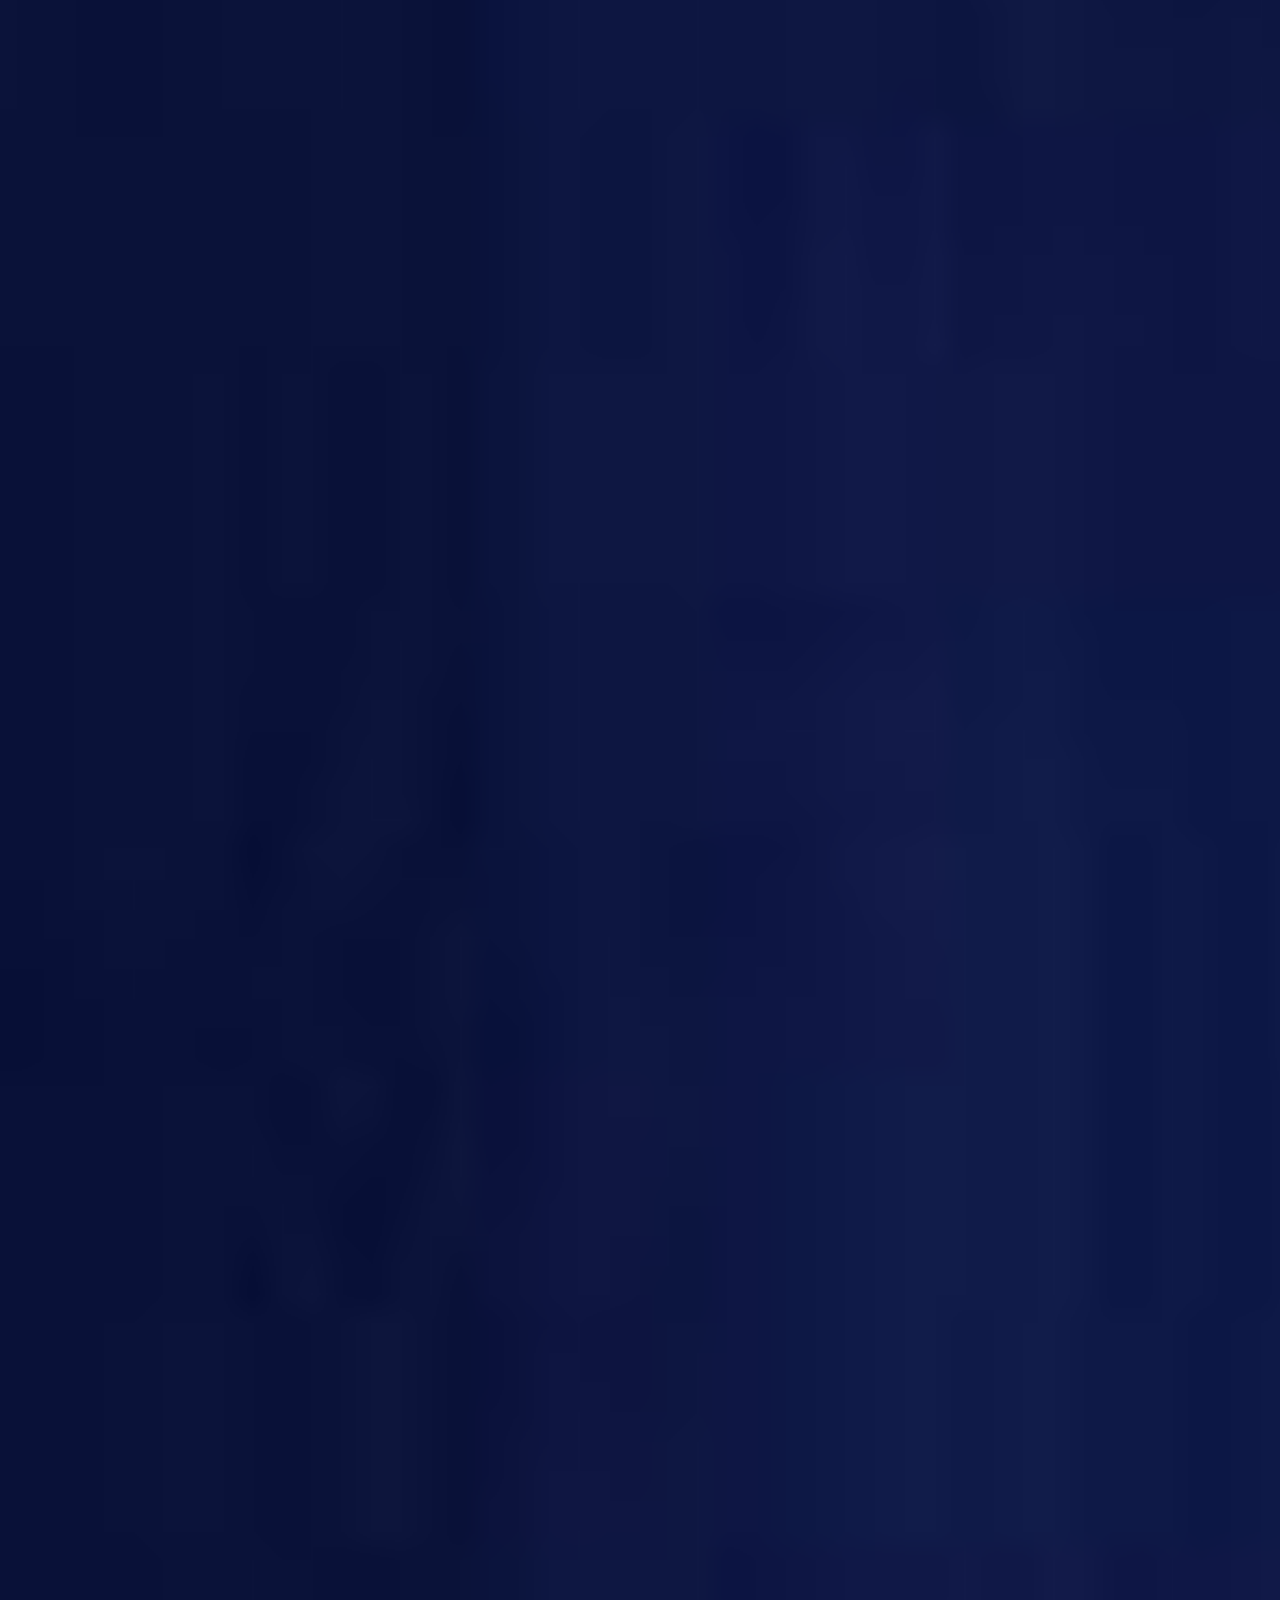
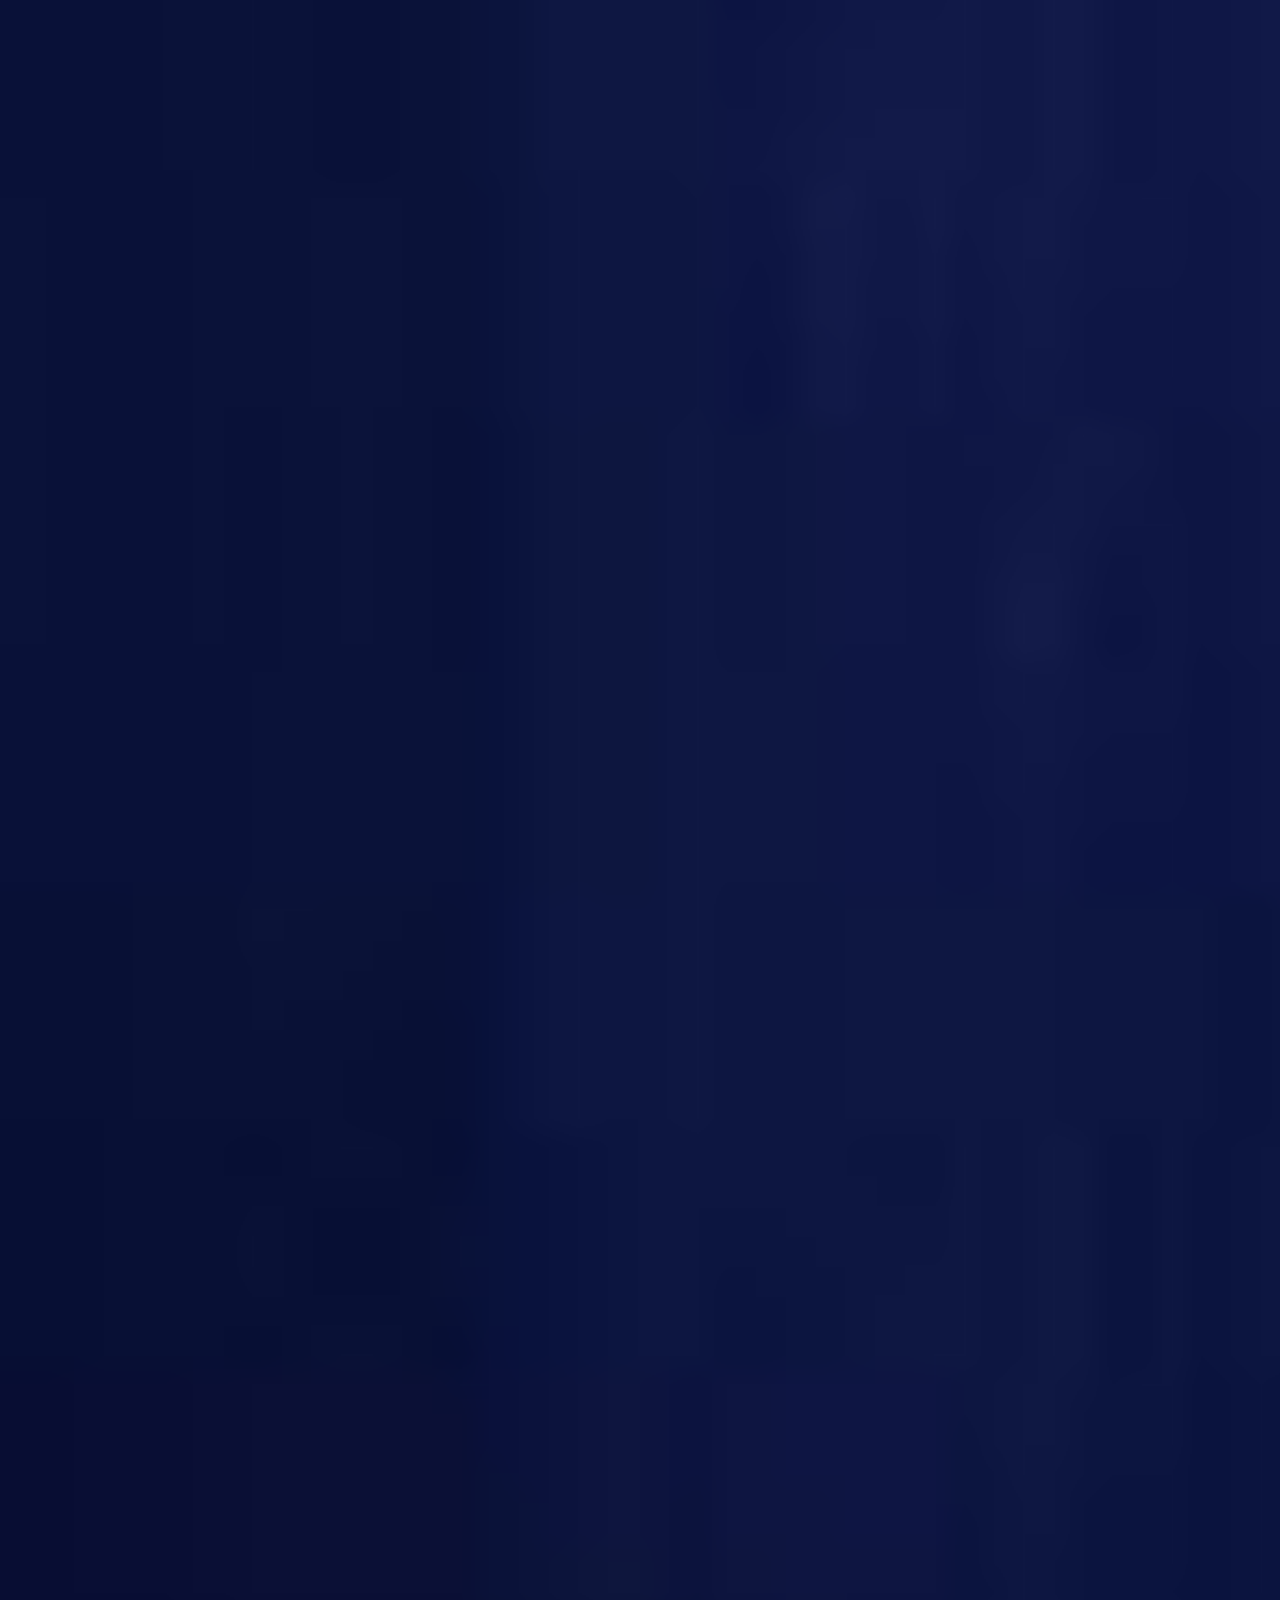
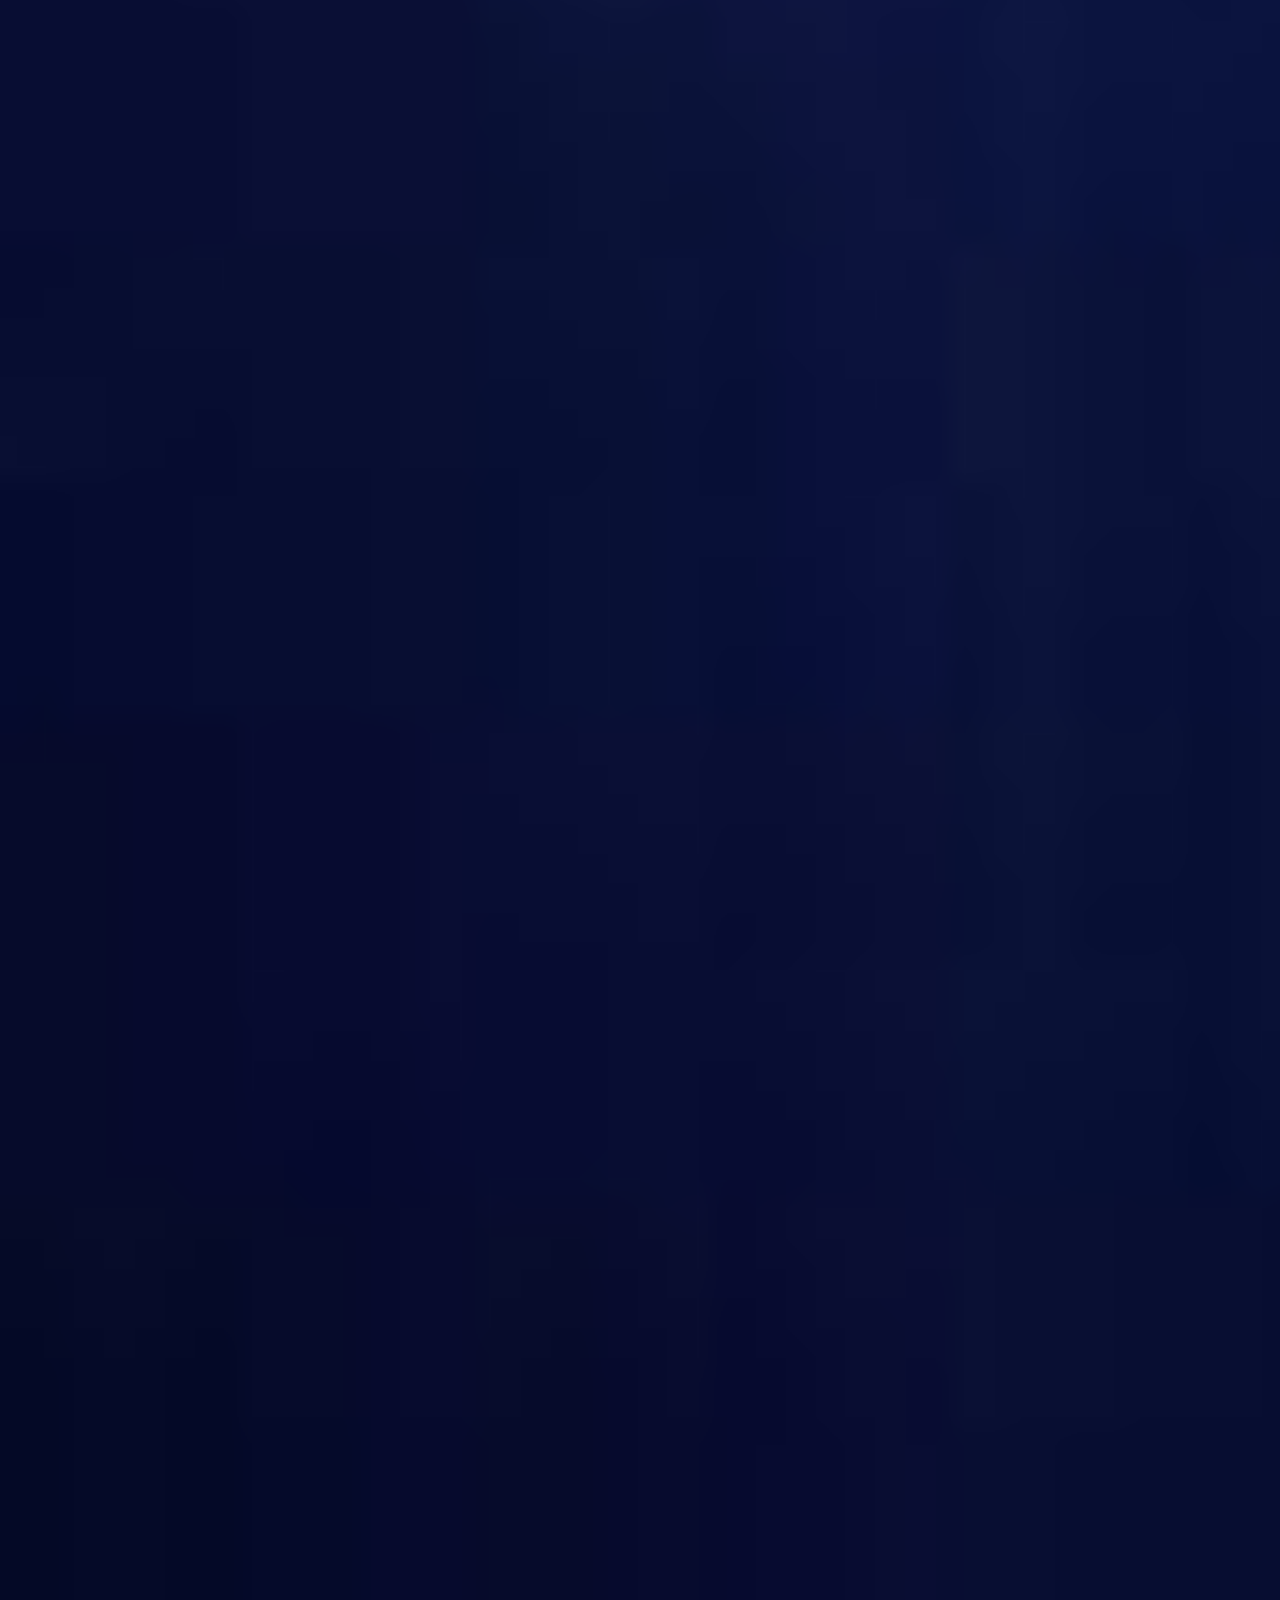
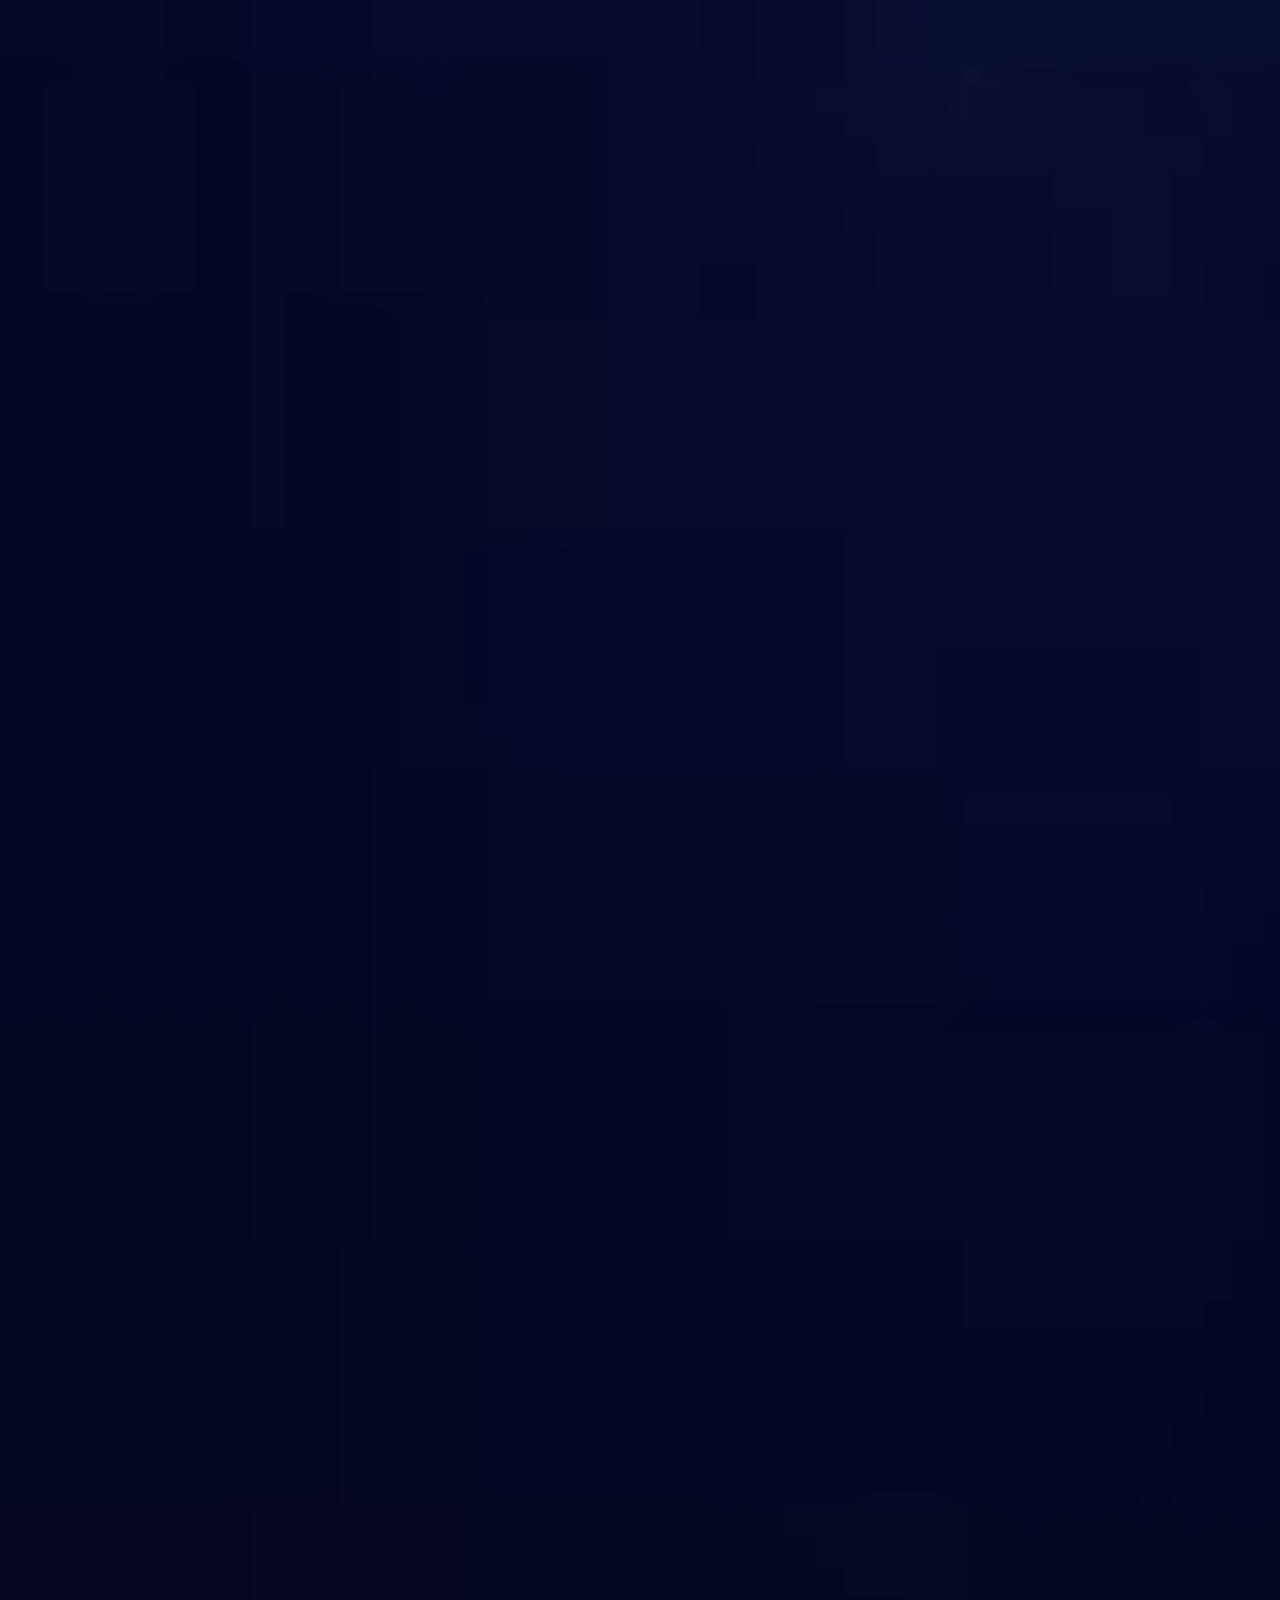
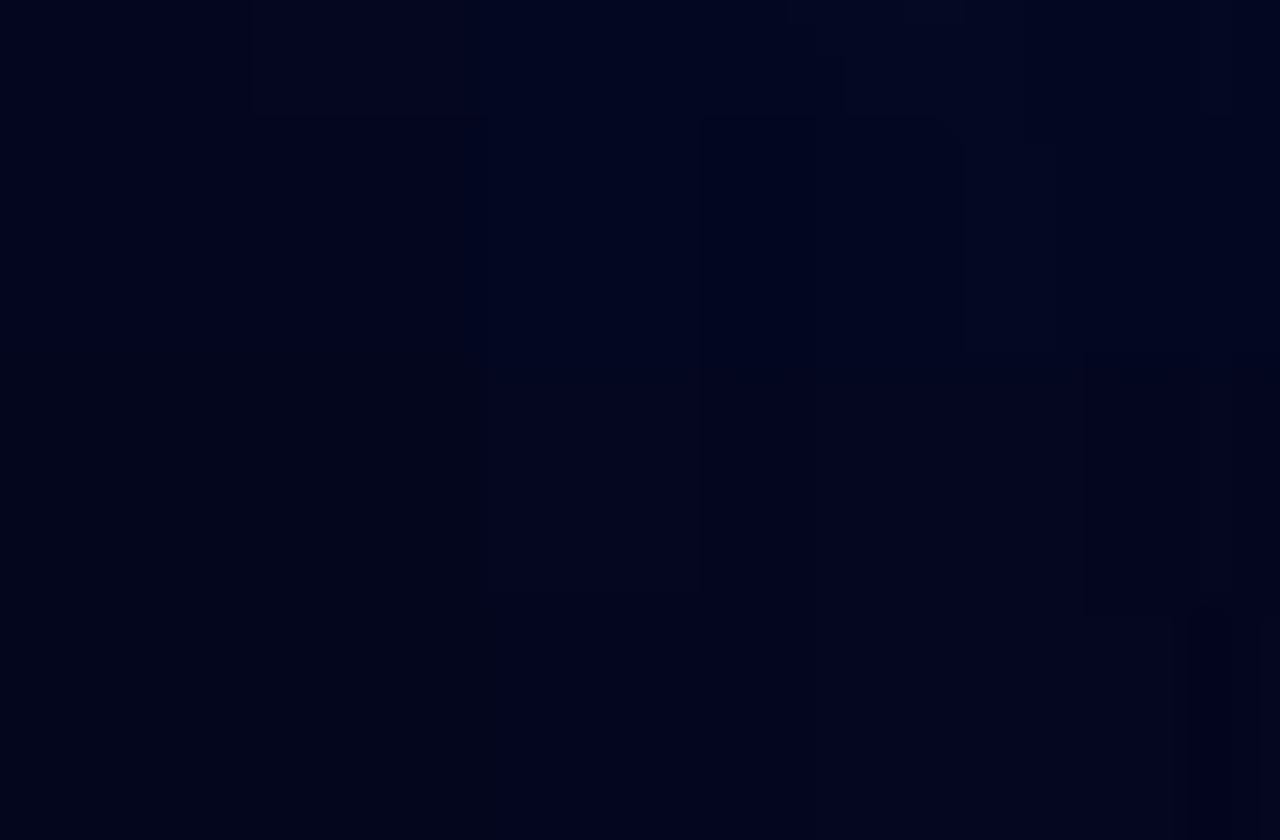
<file: kanji.html>
<!DOCTYPE html>
<html lang="en">

<head>
    <meta charset="UTF-8">
    <meta name="viewport" content="width=device-width, initial-scale=1.0">
    <title> Kanji </title>
    <link rel="stylesheet" href="style.css">
    <link rel="shortcut icon " href="japanflag1.jpg">
</head>

<body class="knj">

    <div class="container5">
        <div class="navbar5">


            <ul>
                <li><a class="bn29" href="homepage.html"> Home Page </a></li>
                <li><a class="bn29" href="hiragana.html"> Hiragana </a> </li>
                <li><a class="bn29" href="katagana.html">Katagana </a> </li>
                <li><a class="bn29" href="About-us.html">About-us </a> </li>
                <li><a class="bn29" href="Contact.html"> Contact </a> </li>


        </div>

        <br><br>

        <p id="p5">
            <img src="kanji/kanji1.gif">
            <img src="kanji/Kanji2.png">
            <img src="kanji/kanji3.png">


        </p>

        <p id="p5">
            <img src="kanji/kanji4.png">
            <img src="kanji/kanji5.png">
            <img src="kanji/kanji6.png">
        </p>
        <hr>
        <br>

        <div>
            <h3 class="h5"> Kanji - 漢字 </h3>
            <br>
            <p class="p5"> Kanji (漢字), one of the three scripts used in the Japanese language, are Chinese characters,
                which were first introduced to Japan in the 5th century via the Korean peninsula.

                Kanji are ideograms, i.e. each character has its own meaning and corresponds to a word. By combining
                characters, more words can be created. For example, the combination of "electricity" with "car" means
                "train". There are tens of thousands of characters, of which 2000 to 3000 are required to understand
                newspapers. A set of 2136 characters has been officially declared as the "kanji for everyday use". </p>
        </div>
        <br>
        <hr>

        <br>

        <div>
            <h3 class="h6"> The History/Origin of Kanji </h3>
            <br>
            <p class="p6"> Did you know that the Japanese did not have a written system for their language until the
                sometime between the 4th and 5th century AD?

                The Chinese system of writing was brought to Japan through Korean missionaries. Originally only the
                lords and monks were taught how to read and write.

                But of course, the Japanese language already existed so they couldn’t just use the Chinese writing
                system exactly the same way that the Chinese did. That’s why the Japanese created Hiragana and Katakana.

                The Kanji (Chinese characters) also had to have their pronunciations adapted into the Japanese language.
                This was due to the limited number of different sounds in Japanese. But the original meanings ware
                usually kept the same. </p>
        </div>
        <br>
        <hr>
        <br>

        <div>
            <h3 class="h5"> Different Types of Kanji </h3>
            <br>
            <p class="p5"> Kanji are idiographic, meaning they represent a concept or idea, but not a sound. By
                contrast, both Hiragana and Katakana represent sounds, but not meaning. Each letter in the English
                alphabet also represents a sound and not a meaning.

                There are over 50,000 known Kanji in existence! Luckily only about 2,000 are considered the “daily use”
                Kanji. Also, there are several different types of Kanji based on how they were created and what they
                mean. Let’s take a look at a few of them. <b style="color: red;">Pictorial Kanji</b> are a written
                representation of the physical object they represent. <b style="color: red;">Indicative Kanji</b>
                represent abstract concepts that don’t have a definite particular shape. <b style="color: red;">Compound
                    Idiographic Kanji</b> are created by taking stand alone Kanji and then combining them together to
                create a new one. </p>
        </div>
        <br>
        <hr>
        <br>
        <div>
            <h3 class="h6"> How to Write Kanji (Basic Overview) </h3>
            <br>
            <p class="p6"> I wrote a more in depth post on how to write Kanji a while ago. If you’re interested, check
                it out through the link below.What I failed to do in that earlier post was to explain why it is
                important to know the correct stroke order.

                The first reason is so that you can write in a smooth and efficient manner, much like cursive writing in
                English.

                The other reason is so that when you encounter a new Kanji, you can deconstruct it in your mind using
                the proper stroke order and figure out how many strokes the Kanji is composed of. This is important
                because most Kanji dictionaries are organized by stroke count.

                So, here are the basic principles to remember when writing Kanij. This will work for all but the few
                irregulars.
                <br><br>
            <ul style="font-size: 18px; color: rgb(226, 179, 179); text-align: center; list-style-position: inside; align-items: center;">
                <li> Write the top part before the bottom part </li>
                <li> Write the left part before the right part </li>
                <li> Horizontal strokes before vertical ones </li>
                <li> Middle part first when similar strokes are to the left and right </li>
                <li> Outside part before the inside part that it encompass </li>
                <li> Strokes that bend to the left before ones that bend to the right </li>
                <li> A stroke that pierces from top to bottom after rules 1-6 </li>
                <li> A stroke that pierces the middle from left to right after rules 1-7 </li>
                </ıl>
                </p>
        </div>
        <br>
        <hr>
        <br>

        <div>
            <h3 class="h5"> How to Read Kanji (Basic Overview) </h3>
            <br>
            <p class="p5"> Most Kanji have mutiple ways to pronounce them depending on the context they’re used in.
                There are two different type of readings. They are:
                <br><br>
            <ol style="font-size: 18px; color: rgb(226, 179, 179); text-align: center; list-style-position: inside; align-items: center;">
                <li> The original Chinese reading (on’yumi)</li>
                <li> The Japanese reading (kun’yumi) </li>
            </ol>   
                 <br>
            <p class="p5">Usually when a Kanji is following immediately by another Kanji they will both use the Chinese reading (on’yumi). And when the Kanji is by itself (or with kana) then it uses the Japanese reading (kun’yumi). Think of these as guidelines and not absolute rules.</p>
            
            </p>
        </div>
        <br>
        <hr>
        <br>

</body>

</html>
</file>
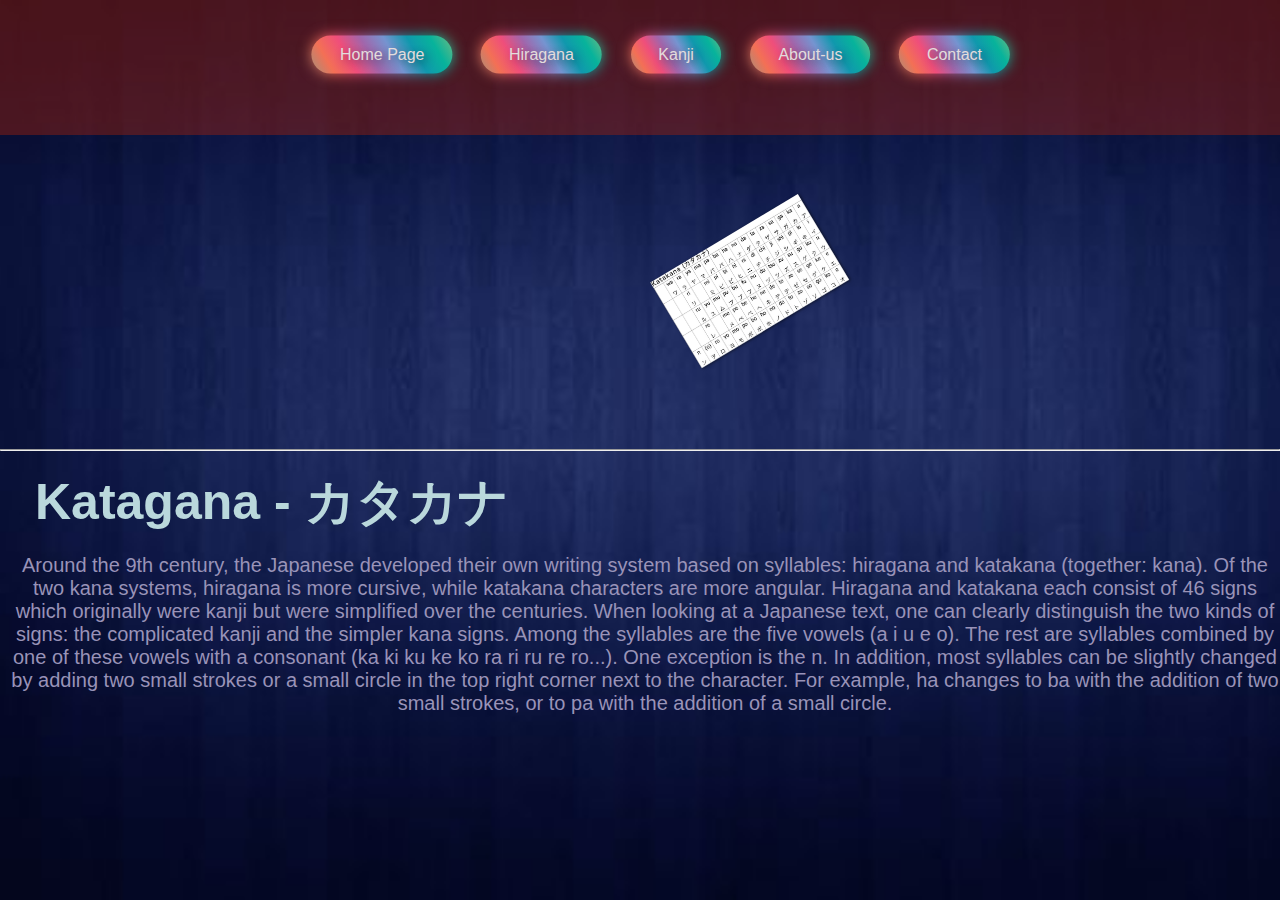
<file: katagana.html>
<!DOCTYPE html>
<html lang="en">
<head>
    <meta charset="UTF-8">
    <meta name="viewport" content="width=device-width, initial-scale=1.0">
    <title> Katagana </title>
    <link rel="stylesheet" href="style.css">
    <link rel="shortcut icon " href="japanflag1.jpg">
</head>
<body class="ktgn">

    <div class="container4">
        <div class="navbar4">


            <ul>
                <li><a class="bn29" href="homepage.html"> Home Page </a></li>
                <li><a class="bn29" href="hiragana.html"> Hiragana </a> </li>
                <li><a class="bn29" href="Kanji.html">Kanji </a> </li>
                <li><a class="bn29" href="About-us.html">About-us </a> </li>
                <li><a class="bn29" href="Contact.html"> Contact </a> </li>


        </div>

        <br><br>

        <p id="p4">
            <img src="katagana/katagana.jpg">
            
        </p>
        <br>
        <hr>
        <br>
        <div>
            <h3 class="h5"> Katagana - カタカナ </h3>
            <br>
            <p class="p5"> Around the 9th century, the Japanese developed their own writing system based on syllables: hiragana and katakana (together: kana). Of the two kana systems, hiragana is more cursive, while katakana characters are more angular.

                Hiragana and katakana each consist of 46 signs which originally were kanji but were simplified over the centuries. When looking at a Japanese text, one can clearly distinguish the two kinds of signs: the complicated kanji and the simpler kana signs.
                
                Among the syllables are the five vowels (a i u e o). The rest are syllables combined by one of these vowels with a consonant (ka ki ku ke ko ra ri ru re ro...). One exception is the n.
                
                In addition, most syllables can be slightly changed by adding two small strokes or a small circle in the top right corner next to the character. For example, ha changes to ba with the addition of two small strokes, or to pa with the addition of a small circle. </p>
        </div>


    
</body>
</html>
</file>
<file: style.css>
/* index.html Start */
* {
  padding: 0%;
  margin: 0%;
}

body .indx {
  background-image: url(japan1.jpg);
  background-repeat: no-repeat;
  background-size: cover;
  height: 400vh;
}

.container1 {
  background-image: url(Japan1.jpg);
  height: 100vh;
  background-size: 100% 100%;
}

.container1 .navbar1 {
  width: 100%;
  height: 15%;
  background-color: rgba(175, 35, 7, 0.4);
}

div .center1 h1 {
  display: inline-block;
  margin-left: 450px;
  margin-top: 200px;
  font-size: 100px;
  color: #b23c5e;
  user-select: none; /* This prevents your posts from being copied */
}

.navbar1 ul {
  float: left;
  margin-right: 50px;

}

.navbar1 ul li {
  list-style: none;
  display: inline-block;
  margin: 15px;
  line-height: 80px;
}

/* Button source -- > https://cssbuttons.app/ */

.bn29 {
  border: none;
  padding: 10px 25px;
  outline: none;
  color: rgb(227, 220, 220);
  font-style: 1.2em;
  position: relative;
  z-index: 1;
  cursor: pointer;
  background: none;
  text-shadow: 3px 3px 10px rgba(0, 0, 0, 0.45);
}

.bn29:before,
.bn29:after {
  position: absolute;
  top: 50%;
  left: 50%;
  border-radius: 10em;
  -webkit-transform: translateX(-50%) translateY(-50%);
  transform: translateX(-50%) translateY(-50%);
  width: 105%;
  height: 105%;
  content: "";
  z-index: -2;
  background-size: 400% 400%;
  background: linear-gradient(60deg,
      #a38f7b,
      #f37055,
      #ef4e7b,
      #a166ab,
      #7594d0,
      #1098ad,
      #07b39b,
      #6fba82);
}

.bn29:before {
  -webkit-filter: blur(7px);
  filter: blur(7px);
  -webkit-transition: all 0.25s ease;
  transition: all 0.25s ease;
  -webkit-animation: pulse 10s infinite ease;
  animation: pulse 10s infinite ease;
}

.bn29:after {
  -webkit-filter: blur(0.3px);
  filter: blur(0.3px);
}

.bn29:hover:before {
  width: 115%;
  height: 115%;
}

/* index.html End */

/* Home Page Start */

* {
  padding: 0%;
  margin: 0%;
}

.homepage {
  background-image: url(backgound2.jpg);
  background-repeat: no-repeat;
  background-size: cover;
  height: 270vh;
}


.h2 {

  font-size: 50px;
  text-align: left;
  color: #bad8dc;
  margin-left: 35px;
}

.container2 {

  height: 100vh;
  background-size: 100%;
  background-repeat: no-repeat;
}

.container2 .navbar2 {
  width: 100%;
  height: 15%;
  background-color: rgba(175, 35, 7, 0.4);
}

.navbar2 ul {

  margin-left: 300px;

}

.navbar2 ul li {
  list-style: none;
  display: inline-block;
  margin: 15px;
  line-height: 80px;
}

#p1 {
  height: 100px;
  width: 400px;
  margin: 100px auto;
  position: relative;
  font-size: 20px;
  text-align: center;
}

.p2 {

  text-align: left;
  color: #9993b8;
  font-size: 20px;
  margin-left: 10px;

}

.p3 {

  text-align: left;
  color: #9792af;
  font-size: 20px;
  margin-left: 200px;

}

.h3 {
  font-size: 50px;
  text-align: center;
  color: #b0cfd3;
  margin-left: 400px;
}


img {
  height: 100px;
  position: absolute;
  left: 0;
  offset-path: path('m 0 50 q 50-30 100-30 t 100 30 100 0 100-30 100 30');
  box-shadow: 1px 1px 3px #0008;
  transition: transform .4s ease-out, offset-path .4s cubic-bezier(.77, -1.17, .75, .84), box-shadow .3s, z-index .3s;
  z-index: 0;
}

img:hover {
  transform: scale(3);
  /* on hover, the path gets a bit shorter & flattened & shifted to left/bottom a bit for nicer movement */
  offset-path: path('m 5 65 q 45-0 90-0 t 90 0 90 0 90-0 90 0');
  box-shadow: 3px 4px 10px #0006;
  /* ensures that image gets on top of stack at the start of "popping" animation
     and gets back at the end of getting back. With smaller value, 2 different transitions would be needed */
  z-index: 999;
}

/* 7 images */
img:nth-last-child(3):first-child {
  offset-distance: 17%;
}

img:nth-last-child(2):nth-child(2) {
  offset-distance: 49%;
}

img:last-child:nth-child(3) {
  offset-distance: 81%;
}

/* 4 images */
img:nth-last-child(4):first-child {
  offset-distance: 10%;
}

img:nth-last-child(3):nth-child(2) {
  offset-distance: 35%;
}

img:nth-last-child(2):nth-child(3) {
  offset-distance: 65%;
}

img:last-child:nth-child(4) {
  offset-distance: 90%;
}

/* 5 images */
img:nth-last-child(5):first-child {
  offset-distance: 0%;
}

img:nth-last-child(4):nth-child(2) {
  offset-distance: 25%;
}

img:nth-last-child(3):nth-child(3) {
  offset-distance: 51%;
}

img:nth-last-child(2):nth-child(4) {
  offset-distance: 75%;
}

img:last-child:nth-child(5) {
  offset-distance: 100%;
}

.ftr1 a {

  text-align: center;
  font-size: 30px;
  color: red;
  margin-left: 600px;


}

/* Home Page End */

/* Hiragana Start */

* {
  padding: 0%;
  margin: 0%;
}

.hrgn {
  background-image: url(backgound2.jpg);
  background-repeat: no-repeat;
  height: 1160vh;
  background-size: cover;

}

.container3 {

  height: 100vh;
  background-size: 100%;
  background-repeat: no-repeat;

}

.container3 .navbar3 {
  width: 100%;
  height: 15%;
  background-color: rgba(175, 35, 7, 0.4);

}

.navbar3 ul {

  margin-left: 300px;

}

.navbar3 ul li {
  list-style: none;
  display: inline-block;
  margin: 15px;
  line-height: 80px;

}

.h4 {

  font-size: 50px;
  text-align: center;
  color: #bad8dc;
  margin-left: 35px;
}

.p4 {

  text-align: center;
  color: #9993b8;
  font-size: 20px;
  margin-left: 10px;

}

.h4-1 {

  font-size: 30px;
  text-align: center;
  color: #bad8dc;
  margin-left: 35px;
}

.p4-1 {

  text-align: center;
  color: #9993b8;
  font-size: 18px;
  margin-left: 10px;

}

.h4-2 {

  font-size: 30px;
  text-align: center;
  color: #bad8dc;
  margin-left: 35px;
}

.p4-2 {

  text-align: center;
  color: #9993b8;
  font-size: 18px;
  margin-left: 10px;

}

.h4-3 {

  font-size: 30px;
  text-align: center;
  color: #bad8dc;
  margin-left: 35px;
}

.p4-3 {

  text-align: center;
  color: #9993b8;
  font-size: 18px;
  margin-left: 10px;

}

#p2 {
  height: 100px;
  width: 400px;
  margin: 100px auto;
  position: relative;
  font-size: 20px;
  text-align: center;
}

.ftr a {

  text-align: center;
  font-size: 30px;
  color: red;
  margin-left: 600px;


}

/* Hiragana End */



/* Katagana Start */

* {
  padding: 0%;
  margin: 0%;
}

.ktgn {
  background-image: url(backgound2.jpg);
  background-repeat: no-repeat;
  height: 100vh;
  background-size: cover;

}

#p4 {
  height: 200px;
  width: 200px;
  margin-left: 750px;
  margin-top: 60px;
  position: relative;
  font-size: 20px;
  text-align: center;
}

.h5 {

  font-size: 50px;
  text-align: center;
  color: #bad8dc;
  margin-left: 35px;
}

.p5 {

  text-align: center;
  color: #9993b8;
  font-size: 20px;
  margin-left: 10px;

}


.container4 {

  height: 100vh;
  background-size: 100%;
  background-repeat: no-repeat;
}

.container4 .navbar4 {
  width: 100%;
  height: 15%;
  background-color: rgba(175, 35, 7, 0.4);
}

.navbar4 ul {

  margin-left: 300px;

}

.navbar4 ul li {
  list-style: none;
  display: inline-block;
  margin: 15px;
  line-height: 80px;
}

/* Katagana End */


/* Kanji Start */

* {
  padding: 0%;
  margin: 0%;
}

.knj {
  background-image: url(backgound2.jpg);
  background-repeat: no-repeat;
  height: 1160vh;
  background-size: cover;

}

#p5 {
  height: 100px;
  width: 400px;
  margin: 100px auto;
  position: relative;
  font-size: 20px;
  text-align: center;
}

.h5 {

  font-size: 50px;
  text-align: left;
  color: #bad8dc;
  margin-left: 35px;
}

.p5 {

  text-align: center;
  color: #9993b8;
  font-size: 20px;
  margin-left: 10px;

}

.p6 {

  text-align: left;
  color: #9792af;
  font-size: 20px;
  margin-left: 200px;

}

.h6 {
  font-size: 50px;
  text-align: center;
  color: #b0cfd3;
  margin-left: 400px;
}

.container5 {

  height: 100vh;
  background-size: 100%;
  background-repeat: no-repeat;
}

.container5 .navbar5 {
  width: 100%;
  height: 15%;
  background-color: rgba(175, 35, 7, 0.4);
}

.navbar5 ul {

  margin-left: 300px;

}

.navbar5 ul li {
  list-style: none;
  display: inline-block;
  margin: 15px;
  line-height: 80px;
}

/* Kanji End */


/* About-us Start */


* {

  font-family: Nunito, sans-serif;
}

.container6 {

  height: 100vh;
  background-size: 100%;
  background-repeat: no-repeat;
}

.container6 .navbar6 {
  width: 100%;
  height: 15%;
  background-color: rgba(214, 46, 12, 0.4);
}

.navbar6 ul {

  margin-left: 300px;

}

.navbar6 ul li {
  list-style: none;
  display: inline-block;
  margin: 15px;
  line-height: 80px;
}

/* about -me source code -- > https://workik.com/top-about-us-section-website-designs-with-html-css-and-javascript-code */

a {
  text-decoration-line: none;
  text-decoration-thickness: initial;
  text-decoration-style: initial;
  text-decoration-color: initial;
}

.text-blk {
  margin-top: 0px;
  margin-right: 0px;
  margin-bottom: 0px;
  margin-left: 0px;
  padding-top: 10px;
  padding-right: 10px;
  padding-bottom: 10px;
  padding-left: 10px;
  line-height: 25px;
}

.responsive-container-block.bigContainer {
  padding-top: 10px;
  padding-right: 30px;
  padding-bottom: 10px;
  padding-left: 30px;
  flex-direction: column;
  align-items: center;
  justify-content: center;
  padding: 10px 50px 10px 50px;
}

.mainImg {
  color: black;
  width: 30%;
  height: auto;
  border-top-left-radius: 10px;
  border-top-right-radius: 10px;
  border-bottom-right-radius: 10px;
  border-bottom-left-radius: 10px;
  margin-left: 700px;
  margin-top: 150px;
}

.text-blk.headingText {
  font-size: 22px;
  font-weight: 700;
  line-height: 30px;
  color: rgb(176, 98, 255);
  padding-top: 0px;
  padding-right: 10px;
  padding-bottom: 0px;
  padding-left: 0px;
  margin-top: 0px;
  margin-right: 0px;
  margin-bottom: 5px;
  margin-left: 0px;
}

.allText {
  padding-top: 0px;
  padding-right: 0px;
  padding-bottom: 0px;
  padding-left: 0px;
  width: 40%;
  margin-top: 0px;
  margin-right: 0px;
  margin-bottom: 0px;
  margin-left: 0px;
}

.text-blk.subHeadingText {
  color: rgb(129, 110, 110);
  font-size: 15px;
  line-height: 32px;
  font-weight: 500;
  margin-top: 0px;
  margin-right: 10px;
  margin-bottom: 15px;
  margin-left: 0px;
  padding-top: 0px;
  padding-right: 10px;
  padding-bottom: 0px;
  padding-left: 0px;
}

.text-blk.description {
  font-size: 18px;
  line-height: 26px;
  color: rgb(61, 29, 29);
  margin-top: 0px;
  margin-right: 0px;
  margin-bottom: 50px;
  margin-left: 0px;
  font-weight: 400;
  padding-top: 0px;
  padding-right: 10px;
  padding-bottom: 0px;
  padding-left: 0px;
}

.explore {
  font-size: 16px;
  line-height: 28px;
  color: rgb(77, 35, 35);
  border-top-width: 2px;
  border-right-width: 2px;
  border-bottom-width: 2px;
  border-left-width: 2px;
  border-top-style: solid;
  border-right-style: solid;
  border-bottom-style: solid;
  border-left-style: solid;
  border-top-color: rgb(102, 102, 102);
  border-right-color: rgb(102, 102, 102);
  border-bottom-color: rgb(102, 102, 102);
  border-left-color: rgb(102, 102, 102);
  border-image-source: initial;
  border-image-slice: initial;
  border-image-width: initial;
  border-image-outset: initial;
  border-image-repeat: initial;
  cursor: pointer;
  background-color: white;
  margin-top: 0px;
  margin-right: 0px;
  margin-bottom: 0px;
  margin-left: 0px;
  padding-top: 8px;
  padding-right: 40px;
  padding-bottom: 8px;
  padding-left: 40px;

}

.explore:hover {
  background-image: initial;
  background-position-x: initial;
  background-position-y: initial;
  background-size: initial;
  background-attachment: initial;
  background-origin: initial;
  background-clip: initial;
  background-color: rgb(176, 98, 255);
  color: white;
  border-top-width: initial;
  border-right-width: initial;
  border-bottom-width: initial;
  border-left-width: initial;
  border-top-style: none;
  border-right-style: none;
  border-bottom-style: none;
  border-left-style: none;
  border-top-color: initial;
  border-right-color: initial;
  border-bottom-color: initial;
  border-left-color: initial;
  border-image-source: initial;
  border-image-slice: initial;
  border-image-width: initial;
  border-image-outset: initial;
  border-image-repeat: initial;
}

.responsive-container-block.Container {
  margin-top: 80px;
  margin-right: auto;
  margin-bottom: 50px;
  margin-left: auto;
  justify-content: center;
  align-items: center;
  max-width: 1320px;
  padding-top: 10px;
  padding-right: 10px;
  padding-bottom: 10px;
  padding-left: 10px;
}

.responsive-container-block.Container.bottomContainer {
  flex-direction: row-reverse;
  margin-top: 80px;
  margin-right: auto;
  margin-bottom: 50px;
  margin-left: auto;
  position: static;
}

.allText.aboveText {
  margin-top: 0px;
  margin-right: 0px;
  margin-bottom: 0px;
  margin-left: 40px;
}

.allText.bottomText {
  margin-top: 0px;
  margin-right: 40px;
  margin-bottom: 0px;
  margin-left: 0px;
  display: flex;
  flex-direction: column;
  align-items: flex-start;
  justify-content: flex-start;
  padding-top: 0px;
  padding-right: 15px;
  padding-bottom: 0px;
  padding-left: 0px;
}

.purpleBox {
  display: flex;
  flex-direction: column;
  align-items: flex-start;
  max-width: 430px;
  background-color: rgb(176, 98, 255);
  padding-top: 20px;
  padding-right: 20px;
  padding-bottom: 20px;
  padding-left: 20px;
  border-top-left-radius: 10px;
  border-top-right-radius: 10px;
  border-bottom-right-radius: 10px;
  border-bottom-left-radius: 10px;
  position: absolute;
  bottom: -35px;
  left: -8%;
}

.purpleText {
  font-size: 18px;
  line-height: 26px;
  color: white;
  margin-top: 0px;
  margin-right: 0px;
  margin-bottom: 10px;
  margin-left: 0px;
}

.ultimateImg {
  width: 50%;
  position: relative;
}

@media (max-width: 1024px) {
  .responsive-container-block.Container {
    max-width: 850px;
  }

  .mainImg {
    width: 55%;
    height: auto;
  }

  .allText {
    width: 40%;
    margin-top: 0px;
    margin-right: 0px;
    margin-bottom: 0px;
    margin-left: 20px;
  }

  .responsive-container-block.bigContainer {
    padding-top: 10px;
    padding-right: 10px;
    padding-bottom: 10px;
    padding-left: 10px;
  }

  .responsive-container-block.Container.bottomContainer {
    margin-top: 80px;
    margin-right: auto;
    margin-bottom: 50px;
    margin-left: auto;
  }

  .responsive-container-block.Container {
    max-width: 830px;
  }

  .allText.aboveText {
    margin-top: 30px;
    margin-right: 0px;
    margin-bottom: 0px;
    margin-left: 40px;
  }

  .allText.bottomText {
    margin-top: 30px;
    margin-right: 40px;
    margin-bottom: 0px;
    margin-left: 0px;
    text-align: left;
  }

  .text-blk.headingText {
    text-align: center;
  }

  .allText.aboveText {
    display: flex;
    flex-direction: column;
    align-items: center;
    justify-content: center;
    margin-top: 30px;
    margin-right: 0px;
    margin-bottom: 0px;
    margin-left: 0px;
  }

  .text-blk.subHeadingText {
    text-align: left;
    font-size: 26px;
    line-height: 32px;
  }

  .text-blk.description {
    text-align: left;
    line-height: 24px;
  }

  .explore {
    margin-top: 0px;
    margin-right: 0px;
    margin-bottom: 0px;
    margin-left: 0px;
  }

  .responsive-container-block.bigContainer {
    padding-top: 10px;
    padding-right: 30px;
    padding-bottom: 10px;
    padding-left: 30px;
  }

  .responsive-container-block.Container {
    justify-content: space-evenly;
  }

  .purpleBox {
    bottom: 10%;
  }

  .responsive-container-block.Container.bottomContainer {
    padding-top: 10px;
    padding-right: 0px;
    padding-bottom: 10px;
    padding-left: 0px;
    max-width: 930px;
  }

  .allText.bottomText {
    width: 40%;
  }

  .purpleBox {
    bottom: auto;
    left: -10%;
    top: 70%;
  }

  .mainImg {
    width: 100%;
  }

  .text-blk.headingText {
    text-align: left;
  }
}

@media (max-width: 768px) {
  .allText {
    width: 100%;
    display: flex;
    flex-direction: column;
    justify-content: center;
    align-items: center;
    padding-top: 0px;
    padding-right: 0px;
    padding-bottom: 0px;
    padding-left: 0px;
  }

  .responsive-container-block.Container {
    flex-direction: column;
    height: auto;
  }

  .text-blk.headingText {
    text-align: center;
  }

  .text-blk.subHeadingText {
    text-align: center;
    font-size: 24px;
  }

  .text-blk.description {
    text-align: center;
    font-size: 18px;
  }

  .allText {
    margin-top: 40px;
    margin-right: 0px;
    margin-bottom: 0px;
    margin-left: 0px;
  }

  .allText.aboveText {
    margin-top: 40px;
    margin-right: 0px;
    margin-bottom: 0px;
    margin-left: 0px;
  }

  .responsive-container-block.Container {
    margin-top: 80px;
    margin-right: auto;
    margin-bottom: 50px;
    margin-left: auto;
  }

  .responsive-container-block.Container.bottomContainer {
    margin-top: 50px;
    margin-right: auto;
    margin-bottom: 50px;
    margin-left: auto;
  }

  .allText.bottomText {
    margin-top: 40px;
    margin-right: 0px;
    margin-bottom: 0px;
    margin-left: 0px;
  }

  .mainImg {
    width: 100%;
    margin-top: 0px;
    margin-right: 0px;
    margin-bottom: -70px;
    margin-left: 0px;
  }

  .responsive-container-block.Container.bottomContainer {
    flex-direction: column;
  }

  .ultimateImg {
    width: 100%;
  }

  .purpleBox {
    position: static;
  }

  .allText.bottomText {
    width: 100%;
    align-items: flex-start;
  }

  .text-blk.headingText {
    text-align: left;
  }

  .text-blk.subHeadingText {
    text-align: left;
  }

  .text-blk.description {
    text-align: left;
  }

  .ultimateImg {
    position: static;
  }

  .mainImg {
    margin-top: 0px;
    margin-right: 0px;
    margin-bottom: 0px;
    margin-left: 0px;
  }

  .ultimateImg {
    position: relative;
  }

  .purpleBox {
    margin-top: 0px;
    margin-right: 0px;
    margin-bottom: 0px;
    margin-left: 0px;
    position: absolute;
    left: 0px;
    top: 80%;
  }

  .allText.bottomText {
    margin-top: 100px;
    margin-right: 0px;
    margin-bottom: 0px;
    margin-left: 0px;
  }
}

@media (max-width: 500px) {
  .responsive-container-block.Container {
    padding-top: 10px;
    padding-right: 0px;
    padding-bottom: 10px;
    padding-left: 0px;
    width: 100%;
    max-width: 100%;
  }

  .mainImg {
    width: 100%;
  }

  .responsive-container-block.bigContainer {
    padding-top: 10px;
    padding-right: 25px;
    padding-bottom: 10px;
    padding-left: 25px;
  }

  .text-blk.subHeadingText {
    font-size: 24px;
    padding-top: 0px;
    padding-right: 0px;
    padding-bottom: 0px;
    padding-left: 0px;
    line-height: 28px;
  }

  .text-blk.description {
    font-size: 16px;
    padding-top: 0px;
    padding-right: 0px;
    padding-bottom: 0px;
    padding-left: 0px;
    line-height: 22px;
  }

  .allText {
    padding-top: 0px;
    padding-right: 0px;
    padding-bottom: 0px;
    padding-left: 0px;
    width: 100%;
  }

  .allText.bottomText {
    margin-top: 50px;
    margin-right: 0px;
    margin-bottom: 0px;
    margin-left: 0px;
    padding: 0 0 0 0;
    margin: 30px 0 0 0;
  }

  .ultimateImg {
    position: static;
  }

  .purpleBox {
    position: static;
  }

  .stars {
    width: 55%;
  }

  .allText.bottomText {
    margin-top: 75px;
    margin-right: 0px;
    margin-bottom: 0px;
    margin-left: 0px;
  }

  .responsive-container-block.bigContainer {
    padding-top: 10px;
    padding-right: 20px;
    padding-bottom: 10px;
    padding-left: 20px;
  }

  .purpleText {
    font-size: 16px;
    line-height: 22px;
  }

  .explore {
    padding: 6px 35px 6px 35px;
    font-size: 15px;
  }
}

/* About-us End */
</file>
